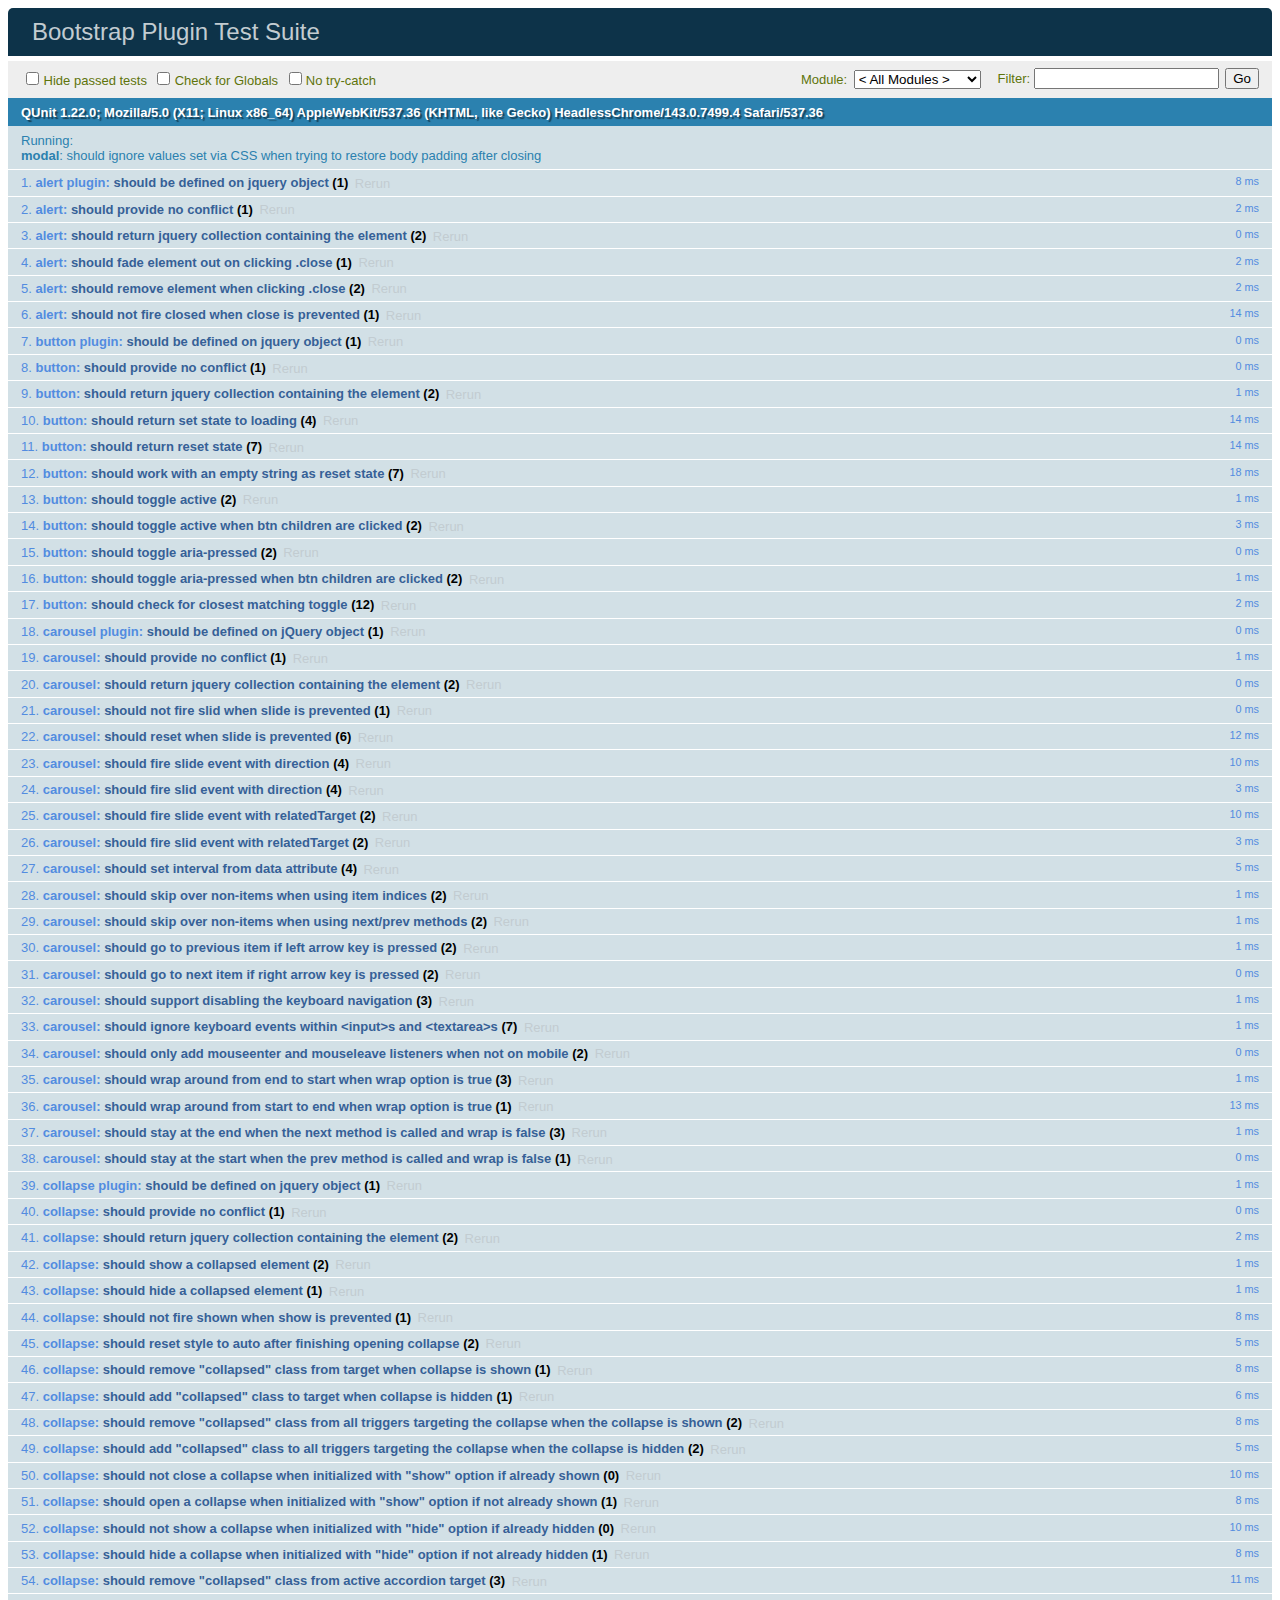
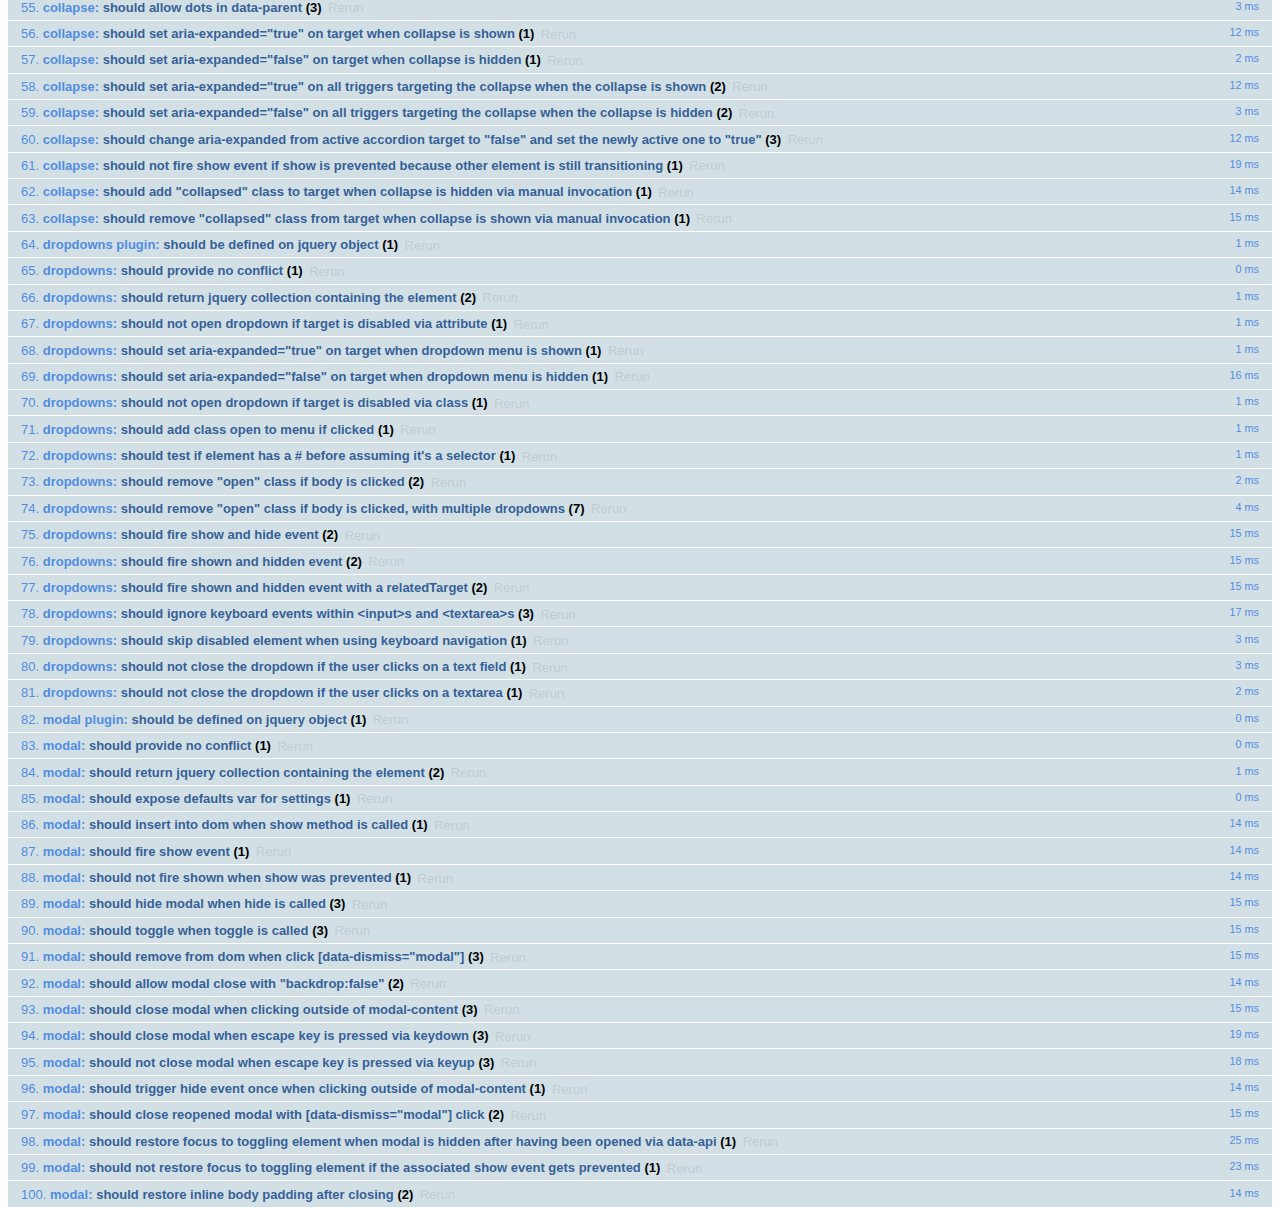
<file: BookStore/bookstore/static/styles/bootstrap/js/tests/index.html>
<!DOCTYPE html>
<html>
  <head>
    <meta charset="utf-8">
    <title>Bootstrap Plugin Test Suite</title>
    <meta name="viewport" content="width=device-width, initial-scale=1">

    <!-- jQuery -->
    <script src="vendor/jquery.min.js"></script>
    <script>
      // Disable jQuery event aliases to ensure we don't accidentally use any of them
      (function () {
        var eventAliases = [
          'blur',
          'focus',
          'focusin',
          'focusout',
          'load',
          'resize',
          'scroll',
          'unload',
          'click',
          'dblclick',
          'mousedown',
          'mouseup',
          'mousemove',
          'mouseover',
          'mouseout',
          'mouseenter',
          'mouseleave',
          'change',
          'select',
          'submit',
          'keydown',
          'keypress',
          'keyup',
          'error',
          'contextmenu',
          'hover',
          'bind',
          'unbind',
          'delegate',
          'undelegate'
        ]
        for (var i = 0; i < eventAliases.length; i++) {
          var eventAlias = eventAliases[i]
          $.fn[eventAlias] = function () {
            throw new Error('Using the ".' + eventAlias + '()" method is not allowed, so that Bootstrap can be compatible with custom jQuery builds which exclude the "event aliases" module that defines said method. See https://github.com/twbs/bootstrap/blob/master/CONTRIBUTING.md#js')
          }
        }
      })()
    </script>

    <!-- QUnit -->
    <link rel="stylesheet" href="vendor/qunit.css" media="screen">
    <script src="vendor/qunit.js"></script>
    <script>
      // See https://github.com/axemclion/grunt-saucelabs#test-result-details-with-qunit
      var log = []
      // Require assert.expect in each test
      QUnit.config.requireExpects = true
      QUnit.done(function (testResults) {
        var tests = []
        for (var i = 0, len = log.length; i < len; i++) {
          var details = log[i]
          tests.push({
            name: details.name,
            result: details.result,
            expected: details.expected,
            actual: details.actual,
            source: details.source
          })
        }
        testResults.tests = tests

        window.global_test_results = testResults
      })

      QUnit.testStart(function (testDetails) {
        $(window).scrollTop(0)
        QUnit.log(function (details) {
          if (!details.result) {
            details.name = testDetails.name
            log.push(details)
          }
        })
      })

      // Cleanup
      QUnit.testDone(function () {
        $('#qunit-fixture').empty()
        $('#modal-test, .modal-backdrop').remove()
      })

      // Display fixture on-screen on iOS to avoid false positives
      if (/iPhone|iPad|iPod/.test(navigator.userAgent)) {
        QUnit.begin(function() {
          $('#qunit-fixture').css({ top: 0, left: 0 })
        })

        QUnit.done(function () {
          $('#qunit-fixture').css({ top: '', left: '' })
        })
      }

      // Disable deprecated global QUnit method aliases in preparation for QUnit v2
      (function () {
        var methodNames = [
          'async',
          'asyncTest',
          'deepEqual',
          'equal',
          'expect',
          'module',
          'notDeepEqual',
          'notEqual',
          'notPropEqual',
          'notStrictEqual',
          'ok',
          'propEqual',
          'push',
          'start',
          'stop',
          'strictEqual',
          'test',
          'throws'
        ];
        for (var i = 0; i < methodNames.length; i++) {
          var methodName = methodNames[i];
          window[methodName] = undefined;
        }
      })();
    </script>

    <!-- Plugin sources -->
    <script>$.support.transition = false</script>
    <script src="../../js/alert.js"></script>
    <script src="../../js/button.js"></script>
    <script src="../../js/carousel.js"></script>
    <script src="../../js/collapse.js"></script>
    <script src="../../js/dropdown.js"></script>
    <script src="../../js/modal.js"></script>
    <script src="../../js/scrollspy.js"></script>
    <script src="../../js/tab.js"></script>
    <script src="../../js/tooltip.js"></script>
    <script src="../../js/popover.js"></script>
    <script src="../../js/affix.js"></script>

    <!-- Unit tests -->
    <script src="unit/alert.js"></script>
    <script src="unit/button.js"></script>
    <script src="unit/carousel.js"></script>
    <script src="unit/collapse.js"></script>
    <script src="unit/dropdown.js"></script>
    <script src="unit/modal.js"></script>
    <script src="unit/scrollspy.js"></script>
    <script src="unit/tab.js"></script>
    <script src="unit/tooltip.js"></script>
    <script src="unit/popover.js"></script>
    <script src="unit/affix.js"></script>

  </head>
  <body>
    <div id="qunit-container">
      <div id="qunit"></div>
      <div id="qunit-fixture"></div>
    </div>
  </body>
</html>
</file>
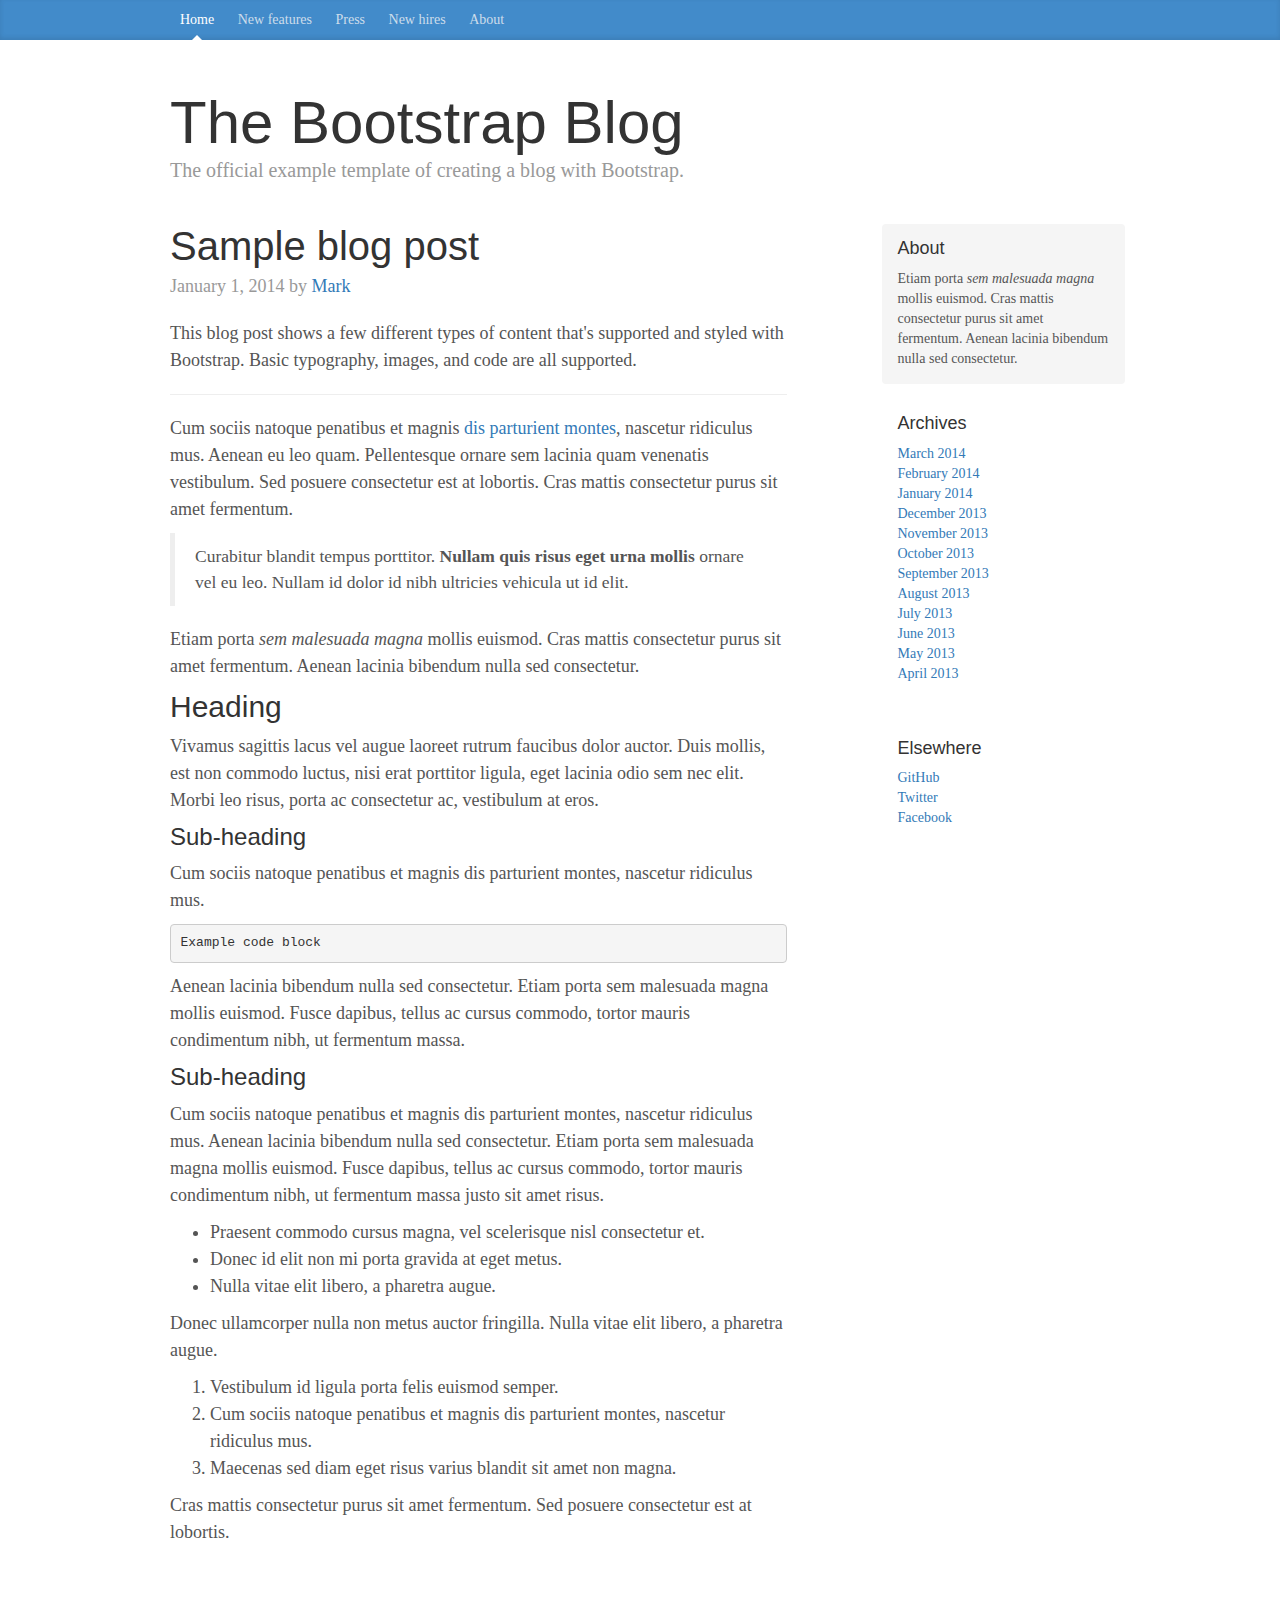
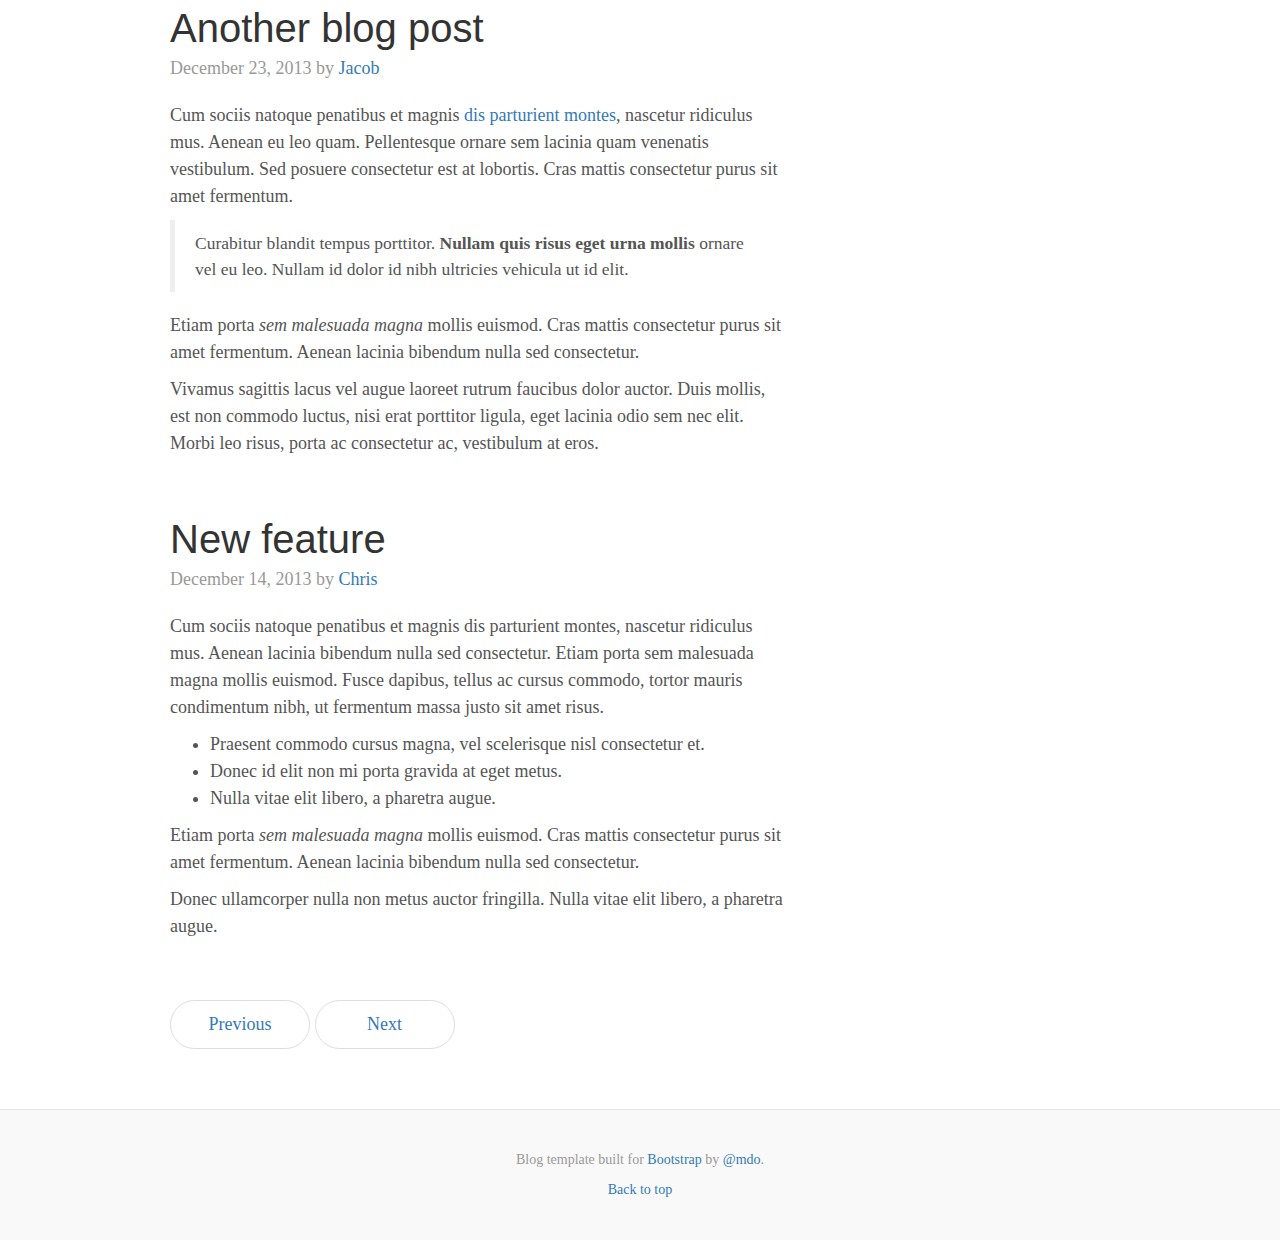
<file: BookStore/bookstore/static/styles/bootstrap/docs/examples/blog/index.html>
<!DOCTYPE html>
<html lang="en">
  <head>
    <meta charset="utf-8">
    <meta http-equiv="X-UA-Compatible" content="IE=edge">
    <meta name="viewport" content="width=device-width, initial-scale=1">
    <!-- The above 3 meta tags *must* come first in the head; any other head content must come *after* these tags -->
    <meta name="description" content="">
    <meta name="author" content="">
    <link rel="icon" href="../../favicon.ico">

    <title>Blog Template for Bootstrap</title>

    <!-- Bootstrap core CSS -->
    <link href="../../dist/css/bootstrap.min.css" rel="stylesheet">

    <!-- IE10 viewport hack for Surface/desktop Windows 8 bug -->
    <link href="../../assets/css/ie10-viewport-bug-workaround.css" rel="stylesheet">

    <!-- Custom styles for this template -->
    <link href="blog.css" rel="stylesheet">

    <!-- Just for debugging purposes. Don't actually copy these 2 lines! -->
    <!--[if lt IE 9]><script src="../../assets/js/ie8-responsive-file-warning.js"></script><![endif]-->
    <script src="../../assets/js/ie-emulation-modes-warning.js"></script>

    <!-- HTML5 shim and Respond.js for IE8 support of HTML5 elements and media queries -->
    <!--[if lt IE 9]>
      <script src="https://oss.maxcdn.com/html5shiv/3.7.3/html5shiv.min.js"></script>
      <script src="https://oss.maxcdn.com/respond/1.4.2/respond.min.js"></script>
    <![endif]-->
  </head>

  <body>

    <div class="blog-masthead">
      <div class="container">
        <nav class="blog-nav">
          <a class="blog-nav-item active" href="#">Home</a>
          <a class="blog-nav-item" href="#">New features</a>
          <a class="blog-nav-item" href="#">Press</a>
          <a class="blog-nav-item" href="#">New hires</a>
          <a class="blog-nav-item" href="#">About</a>
        </nav>
      </div>
    </div>

    <div class="container">

      <div class="blog-header">
        <h1 class="blog-title">The Bootstrap Blog</h1>
        <p class="lead blog-description">The official example template of creating a blog with Bootstrap.</p>
      </div>

      <div class="row">

        <div class="col-sm-8 blog-main">

          <div class="blog-post">
            <h2 class="blog-post-title">Sample blog post</h2>
            <p class="blog-post-meta">January 1, 2014 by <a href="#">Mark</a></p>

            <p>This blog post shows a few different types of content that's supported and styled with Bootstrap. Basic typography, images, and code are all supported.</p>
            <hr>
            <p>Cum sociis natoque penatibus et magnis <a href="#">dis parturient montes</a>, nascetur ridiculus mus. Aenean eu leo quam. Pellentesque ornare sem lacinia quam venenatis vestibulum. Sed posuere consectetur est at lobortis. Cras mattis consectetur purus sit amet fermentum.</p>
            <blockquote>
              <p>Curabitur blandit tempus porttitor. <strong>Nullam quis risus eget urna mollis</strong> ornare vel eu leo. Nullam id dolor id nibh ultricies vehicula ut id elit.</p>
            </blockquote>
            <p>Etiam porta <em>sem malesuada magna</em> mollis euismod. Cras mattis consectetur purus sit amet fermentum. Aenean lacinia bibendum nulla sed consectetur.</p>
            <h2>Heading</h2>
            <p>Vivamus sagittis lacus vel augue laoreet rutrum faucibus dolor auctor. Duis mollis, est non commodo luctus, nisi erat porttitor ligula, eget lacinia odio sem nec elit. Morbi leo risus, porta ac consectetur ac, vestibulum at eros.</p>
            <h3>Sub-heading</h3>
            <p>Cum sociis natoque penatibus et magnis dis parturient montes, nascetur ridiculus mus.</p>
            <pre><code>Example code block</code></pre>
            <p>Aenean lacinia bibendum nulla sed consectetur. Etiam porta sem malesuada magna mollis euismod. Fusce dapibus, tellus ac cursus commodo, tortor mauris condimentum nibh, ut fermentum massa.</p>
            <h3>Sub-heading</h3>
            <p>Cum sociis natoque penatibus et magnis dis parturient montes, nascetur ridiculus mus. Aenean lacinia bibendum nulla sed consectetur. Etiam porta sem malesuada magna mollis euismod. Fusce dapibus, tellus ac cursus commodo, tortor mauris condimentum nibh, ut fermentum massa justo sit amet risus.</p>
            <ul>
              <li>Praesent commodo cursus magna, vel scelerisque nisl consectetur et.</li>
              <li>Donec id elit non mi porta gravida at eget metus.</li>
              <li>Nulla vitae elit libero, a pharetra augue.</li>
            </ul>
            <p>Donec ullamcorper nulla non metus auctor fringilla. Nulla vitae elit libero, a pharetra augue.</p>
            <ol>
              <li>Vestibulum id ligula porta felis euismod semper.</li>
              <li>Cum sociis natoque penatibus et magnis dis parturient montes, nascetur ridiculus mus.</li>
              <li>Maecenas sed diam eget risus varius blandit sit amet non magna.</li>
            </ol>
            <p>Cras mattis consectetur purus sit amet fermentum. Sed posuere consectetur est at lobortis.</p>
          </div><!-- /.blog-post -->

          <div class="blog-post">
            <h2 class="blog-post-title">Another blog post</h2>
            <p class="blog-post-meta">December 23, 2013 by <a href="#">Jacob</a></p>

            <p>Cum sociis natoque penatibus et magnis <a href="#">dis parturient montes</a>, nascetur ridiculus mus. Aenean eu leo quam. Pellentesque ornare sem lacinia quam venenatis vestibulum. Sed posuere consectetur est at lobortis. Cras mattis consectetur purus sit amet fermentum.</p>
            <blockquote>
              <p>Curabitur blandit tempus porttitor. <strong>Nullam quis risus eget urna mollis</strong> ornare vel eu leo. Nullam id dolor id nibh ultricies vehicula ut id elit.</p>
            </blockquote>
            <p>Etiam porta <em>sem malesuada magna</em> mollis euismod. Cras mattis consectetur purus sit amet fermentum. Aenean lacinia bibendum nulla sed consectetur.</p>
            <p>Vivamus sagittis lacus vel augue laoreet rutrum faucibus dolor auctor. Duis mollis, est non commodo luctus, nisi erat porttitor ligula, eget lacinia odio sem nec elit. Morbi leo risus, porta ac consectetur ac, vestibulum at eros.</p>
          </div><!-- /.blog-post -->

          <div class="blog-post">
            <h2 class="blog-post-title">New feature</h2>
            <p class="blog-post-meta">December 14, 2013 by <a href="#">Chris</a></p>

            <p>Cum sociis natoque penatibus et magnis dis parturient montes, nascetur ridiculus mus. Aenean lacinia bibendum nulla sed consectetur. Etiam porta sem malesuada magna mollis euismod. Fusce dapibus, tellus ac cursus commodo, tortor mauris condimentum nibh, ut fermentum massa justo sit amet risus.</p>
            <ul>
              <li>Praesent commodo cursus magna, vel scelerisque nisl consectetur et.</li>
              <li>Donec id elit non mi porta gravida at eget metus.</li>
              <li>Nulla vitae elit libero, a pharetra augue.</li>
            </ul>
            <p>Etiam porta <em>sem malesuada magna</em> mollis euismod. Cras mattis consectetur purus sit amet fermentum. Aenean lacinia bibendum nulla sed consectetur.</p>
            <p>Donec ullamcorper nulla non metus auctor fringilla. Nulla vitae elit libero, a pharetra augue.</p>
          </div><!-- /.blog-post -->

          <nav>
            <ul class="pager">
              <li><a href="#">Previous</a></li>
              <li><a href="#">Next</a></li>
            </ul>
          </nav>

        </div><!-- /.blog-main -->

        <div class="col-sm-3 col-sm-offset-1 blog-sidebar">
          <div class="sidebar-module sidebar-module-inset">
            <h4>About</h4>
            <p>Etiam porta <em>sem malesuada magna</em> mollis euismod. Cras mattis consectetur purus sit amet fermentum. Aenean lacinia bibendum nulla sed consectetur.</p>
          </div>
          <div class="sidebar-module">
            <h4>Archives</h4>
            <ol class="list-unstyled">
              <li><a href="#">March 2014</a></li>
              <li><a href="#">February 2014</a></li>
              <li><a href="#">January 2014</a></li>
              <li><a href="#">December 2013</a></li>
              <li><a href="#">November 2013</a></li>
              <li><a href="#">October 2013</a></li>
              <li><a href="#">September 2013</a></li>
              <li><a href="#">August 2013</a></li>
              <li><a href="#">July 2013</a></li>
              <li><a href="#">June 2013</a></li>
              <li><a href="#">May 2013</a></li>
              <li><a href="#">April 2013</a></li>
            </ol>
          </div>
          <div class="sidebar-module">
            <h4>Elsewhere</h4>
            <ol class="list-unstyled">
              <li><a href="#">GitHub</a></li>
              <li><a href="#">Twitter</a></li>
              <li><a href="#">Facebook</a></li>
            </ol>
          </div>
        </div><!-- /.blog-sidebar -->

      </div><!-- /.row -->

    </div><!-- /.container -->

    <footer class="blog-footer">
      <p>Blog template built for <a href="http://getbootstrap.com">Bootstrap</a> by <a href="https://twitter.com/mdo">@mdo</a>.</p>
      <p>
        <a href="#">Back to top</a>
      </p>
    </footer>


    <!-- Bootstrap core JavaScript
    ================================================== -->
    <!-- Placed at the end of the document so the pages load faster -->
    <script src="https://ajax.googleapis.com/ajax/libs/jquery/1.12.4/jquery.min.js"></script>
    <script>window.jQuery || document.write('<script src="../../assets/js/vendor/jquery.min.js"><\/script>')</script>
    <script src="../../dist/js/bootstrap.min.js"></script>
    <!-- IE10 viewport hack for Surface/desktop Windows 8 bug -->
    <script src="../../assets/js/ie10-viewport-bug-workaround.js"></script>
  </body>
</html>
</file>
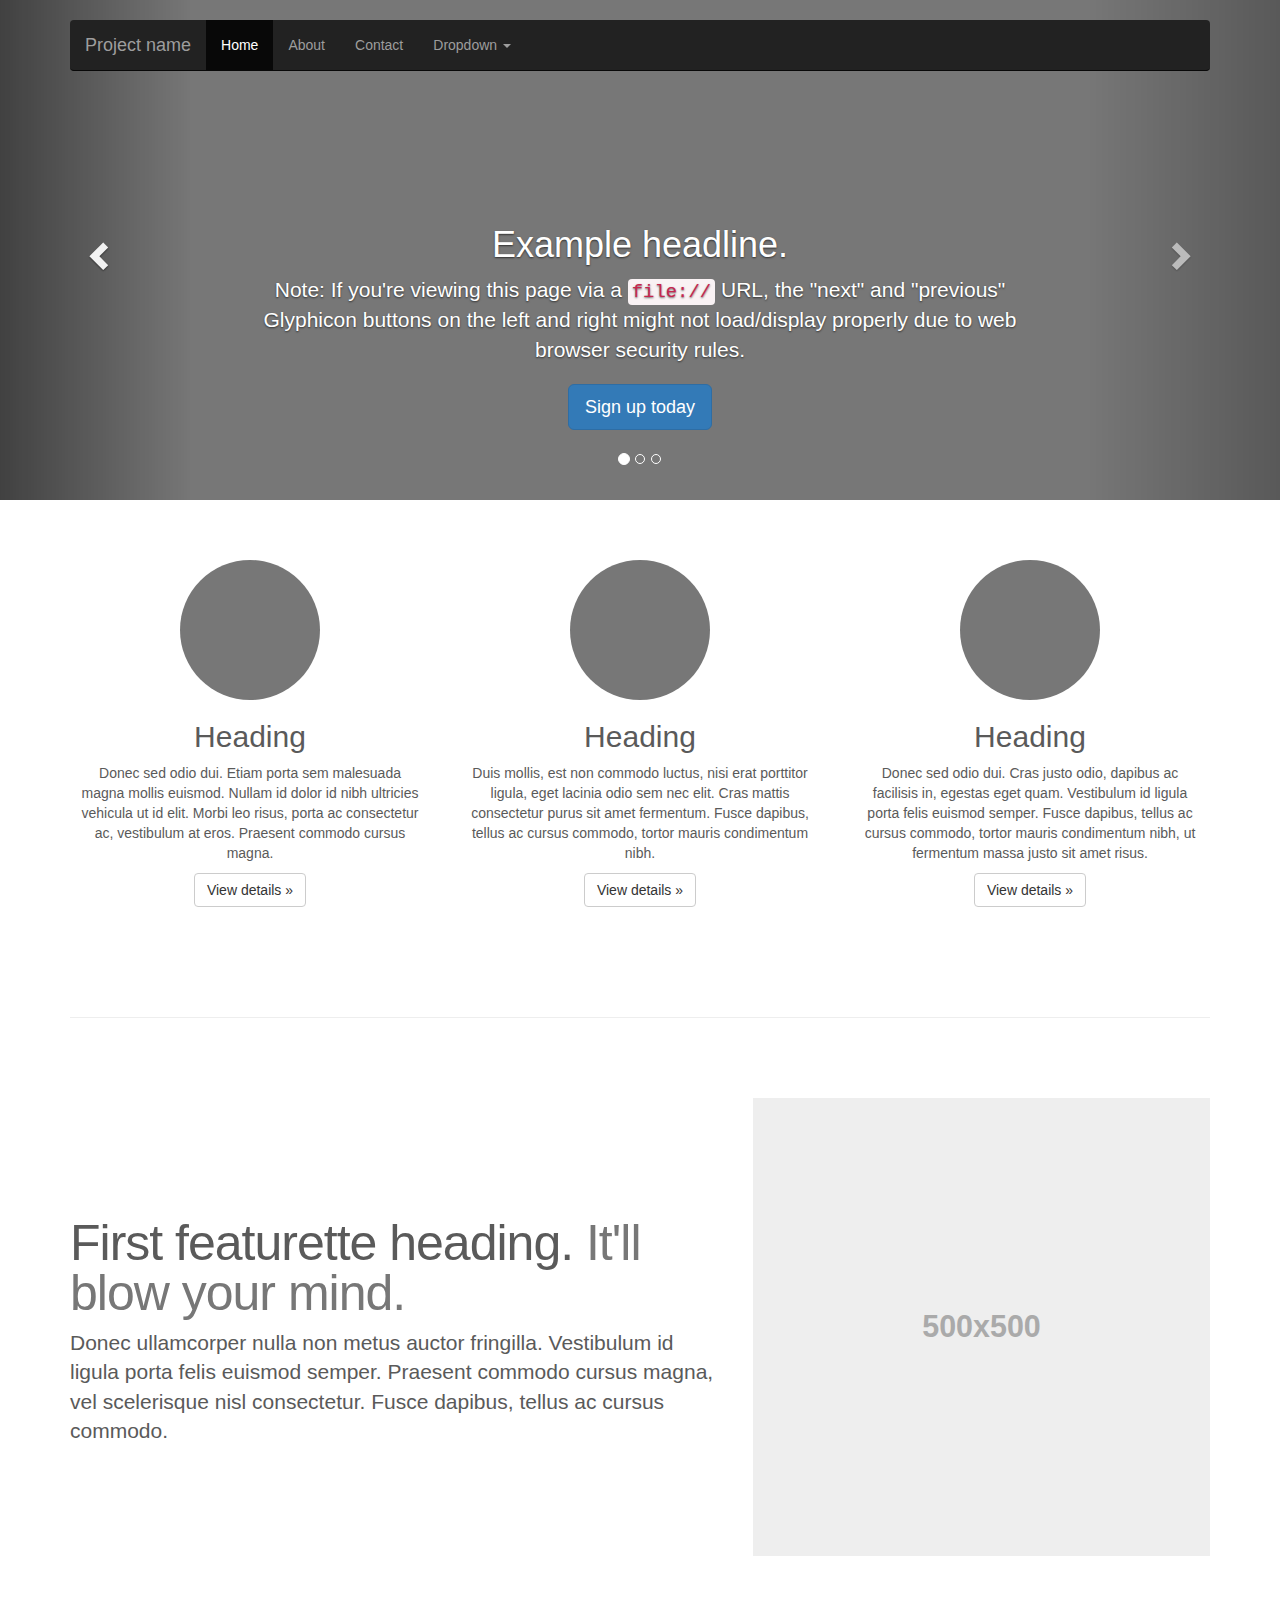
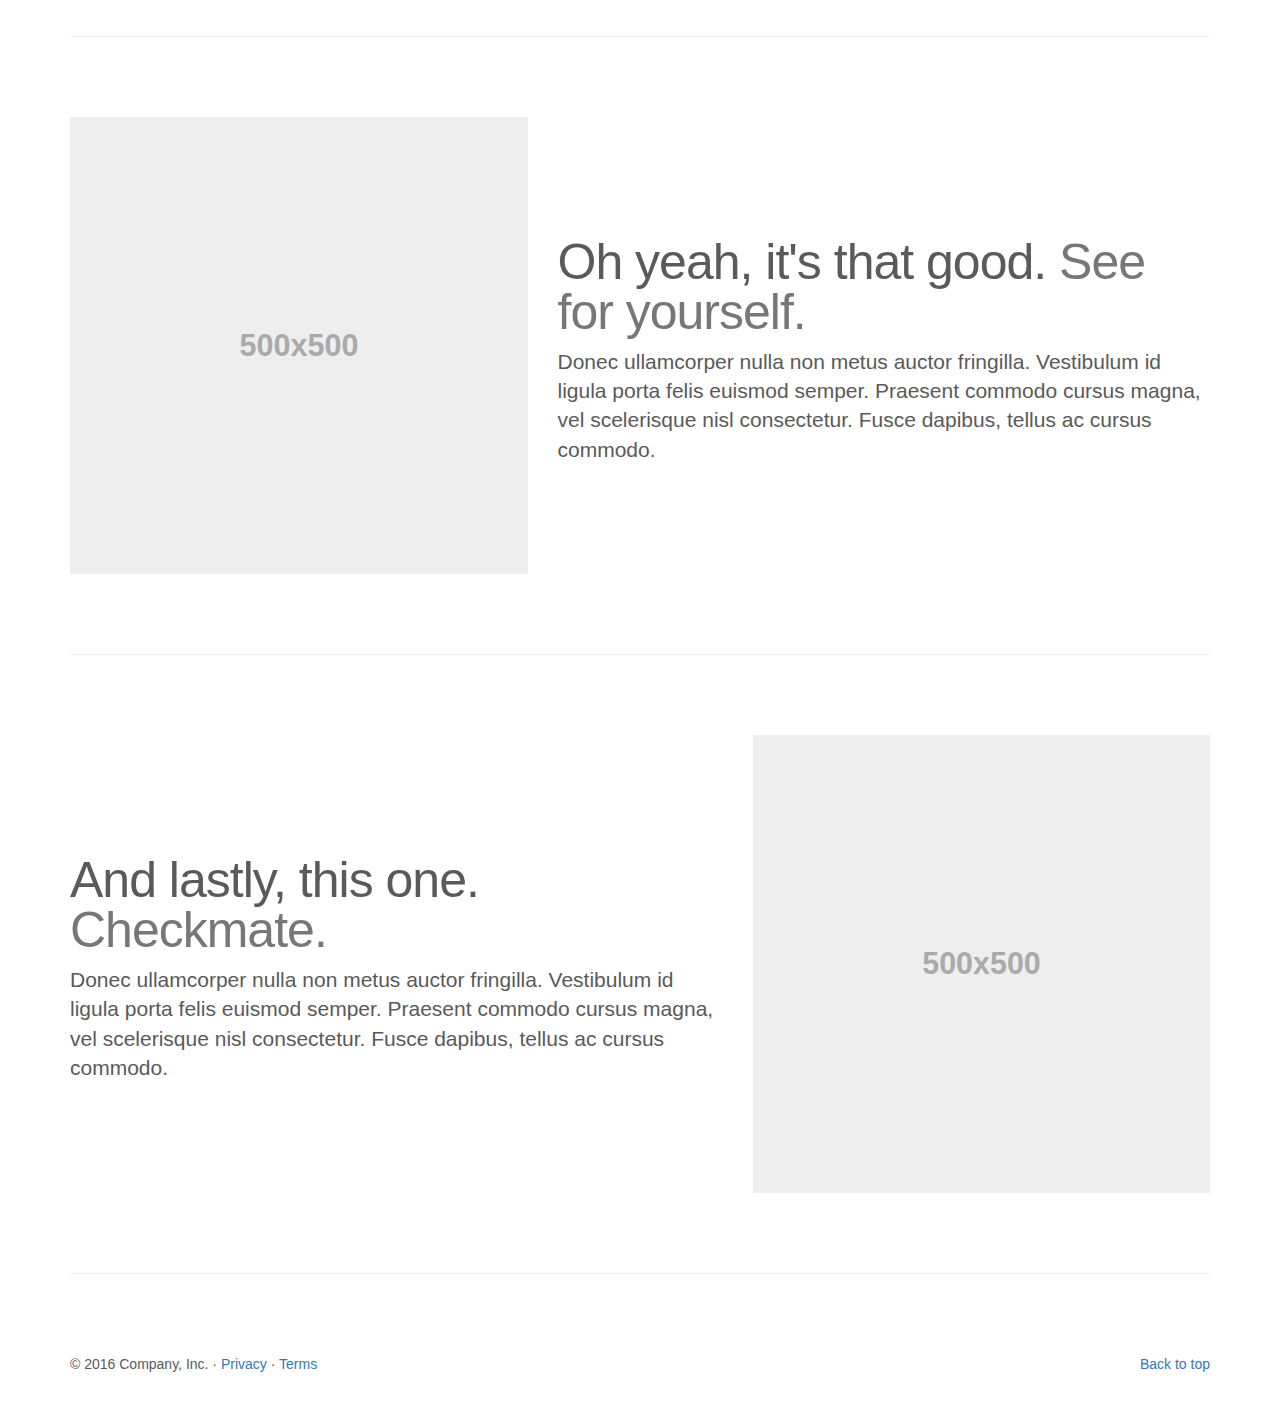
<file: BookStore/bookstore/static/styles/bootstrap/docs/examples/carousel/index.html>
<!DOCTYPE html>
<html lang="en">
  <head>
    <meta charset="utf-8">
    <meta http-equiv="X-UA-Compatible" content="IE=edge">
    <meta name="viewport" content="width=device-width, initial-scale=1">
    <!-- The above 3 meta tags *must* come first in the head; any other head content must come *after* these tags -->
    <meta name="description" content="">
    <meta name="author" content="">
    <link rel="icon" href="../../favicon.ico">

    <title>Carousel Template for Bootstrap</title>

    <!-- Bootstrap core CSS -->
    <link href="../../dist/css/bootstrap.min.css" rel="stylesheet">

    <!-- IE10 viewport hack for Surface/desktop Windows 8 bug -->
    <link href="../../assets/css/ie10-viewport-bug-workaround.css" rel="stylesheet">

    <!-- Just for debugging purposes. Don't actually copy these 2 lines! -->
    <!--[if lt IE 9]><script src="../../assets/js/ie8-responsive-file-warning.js"></script><![endif]-->
    <script src="../../assets/js/ie-emulation-modes-warning.js"></script>

    <!-- HTML5 shim and Respond.js for IE8 support of HTML5 elements and media queries -->
    <!--[if lt IE 9]>
      <script src="https://oss.maxcdn.com/html5shiv/3.7.3/html5shiv.min.js"></script>
      <script src="https://oss.maxcdn.com/respond/1.4.2/respond.min.js"></script>
    <![endif]-->

    <!-- Custom styles for this template -->
    <link href="carousel.css" rel="stylesheet">
  </head>
<!-- NAVBAR
================================================== -->
  <body>
    <div class="navbar-wrapper">
      <div class="container">

        <nav class="navbar navbar-inverse navbar-static-top">
          <div class="container">
            <div class="navbar-header">
              <button type="button" class="navbar-toggle collapsed" data-toggle="collapse" data-target="#navbar" aria-expanded="false" aria-controls="navbar">
                <span class="sr-only">Toggle navigation</span>
                <span class="icon-bar"></span>
                <span class="icon-bar"></span>
                <span class="icon-bar"></span>
              </button>
              <a class="navbar-brand" href="#">Project name</a>
            </div>
            <div id="navbar" class="navbar-collapse collapse">
              <ul class="nav navbar-nav">
                <li class="active"><a href="#">Home</a></li>
                <li><a href="#about">About</a></li>
                <li><a href="#contact">Contact</a></li>
                <li class="dropdown">
                  <a href="#" class="dropdown-toggle" data-toggle="dropdown" role="button" aria-haspopup="true" aria-expanded="false">Dropdown <span class="caret"></span></a>
                  <ul class="dropdown-menu">
                    <li><a href="#">Action</a></li>
                    <li><a href="#">Another action</a></li>
                    <li><a href="#">Something else here</a></li>
                    <li role="separator" class="divider"></li>
                    <li class="dropdown-header">Nav header</li>
                    <li><a href="#">Separated link</a></li>
                    <li><a href="#">One more separated link</a></li>
                  </ul>
                </li>
              </ul>
            </div>
          </div>
        </nav>

      </div>
    </div>


    <!-- Carousel
    ================================================== -->
    <div id="myCarousel" class="carousel slide" data-ride="carousel">
      <!-- Indicators -->
      <ol class="carousel-indicators">
        <li data-target="#myCarousel" data-slide-to="0" class="active"></li>
        <li data-target="#myCarousel" data-slide-to="1"></li>
        <li data-target="#myCarousel" data-slide-to="2"></li>
      </ol>
      <div class="carousel-inner" role="listbox">
        <div class="item active">
          <img class="first-slide" src="[data-uri]" alt="First slide">
          <div class="container">
            <div class="carousel-caption">
              <h1>Example headline.</h1>
              <p>Note: If you're viewing this page via a <code>file://</code> URL, the "next" and "previous" Glyphicon buttons on the left and right might not load/display properly due to web browser security rules.</p>
              <p><a class="btn btn-lg btn-primary" href="#" role="button">Sign up today</a></p>
            </div>
          </div>
        </div>
        <div class="item">
          <img class="second-slide" src="[data-uri]" alt="Second slide">
          <div class="container">
            <div class="carousel-caption">
              <h1>Another example headline.</h1>
              <p>Cras justo odio, dapibus ac facilisis in, egestas eget quam. Donec id elit non mi porta gravida at eget metus. Nullam id dolor id nibh ultricies vehicula ut id elit.</p>
              <p><a class="btn btn-lg btn-primary" href="#" role="button">Learn more</a></p>
            </div>
          </div>
        </div>
        <div class="item">
          <img class="third-slide" src="[data-uri]" alt="Third slide">
          <div class="container">
            <div class="carousel-caption">
              <h1>One more for good measure.</h1>
              <p>Cras justo odio, dapibus ac facilisis in, egestas eget quam. Donec id elit non mi porta gravida at eget metus. Nullam id dolor id nibh ultricies vehicula ut id elit.</p>
              <p><a class="btn btn-lg btn-primary" href="#" role="button">Browse gallery</a></p>
            </div>
          </div>
        </div>
      </div>
      <a class="left carousel-control" href="#myCarousel" role="button" data-slide="prev">
        <span class="glyphicon glyphicon-chevron-left" aria-hidden="true"></span>
        <span class="sr-only">Previous</span>
      </a>
      <a class="right carousel-control" href="#myCarousel" role="button" data-slide="next">
        <span class="glyphicon glyphicon-chevron-right" aria-hidden="true"></span>
        <span class="sr-only">Next</span>
      </a>
    </div><!-- /.carousel -->


    <!-- Marketing messaging and featurettes
    ================================================== -->
    <!-- Wrap the rest of the page in another container to center all the content. -->

    <div class="container marketing">

      <!-- Three columns of text below the carousel -->
      <div class="row">
        <div class="col-lg-4">
          <img class="img-circle" src="[data-uri]" alt="Generic placeholder image" width="140" height="140">
          <h2>Heading</h2>
          <p>Donec sed odio dui. Etiam porta sem malesuada magna mollis euismod. Nullam id dolor id nibh ultricies vehicula ut id elit. Morbi leo risus, porta ac consectetur ac, vestibulum at eros. Praesent commodo cursus magna.</p>
          <p><a class="btn btn-default" href="#" role="button">View details &raquo;</a></p>
        </div><!-- /.col-lg-4 -->
        <div class="col-lg-4">
          <img class="img-circle" src="[data-uri]" alt="Generic placeholder image" width="140" height="140">
          <h2>Heading</h2>
          <p>Duis mollis, est non commodo luctus, nisi erat porttitor ligula, eget lacinia odio sem nec elit. Cras mattis consectetur purus sit amet fermentum. Fusce dapibus, tellus ac cursus commodo, tortor mauris condimentum nibh.</p>
          <p><a class="btn btn-default" href="#" role="button">View details &raquo;</a></p>
        </div><!-- /.col-lg-4 -->
        <div class="col-lg-4">
          <img class="img-circle" src="[data-uri]" alt="Generic placeholder image" width="140" height="140">
          <h2>Heading</h2>
          <p>Donec sed odio dui. Cras justo odio, dapibus ac facilisis in, egestas eget quam. Vestibulum id ligula porta felis euismod semper. Fusce dapibus, tellus ac cursus commodo, tortor mauris condimentum nibh, ut fermentum massa justo sit amet risus.</p>
          <p><a class="btn btn-default" href="#" role="button">View details &raquo;</a></p>
        </div><!-- /.col-lg-4 -->
      </div><!-- /.row -->


      <!-- START THE FEATURETTES -->

      <hr class="featurette-divider">

      <div class="row featurette">
        <div class="col-md-7">
          <h2 class="featurette-heading">First featurette heading. <span class="text-muted">It'll blow your mind.</span></h2>
          <p class="lead">Donec ullamcorper nulla non metus auctor fringilla. Vestibulum id ligula porta felis euismod semper. Praesent commodo cursus magna, vel scelerisque nisl consectetur. Fusce dapibus, tellus ac cursus commodo.</p>
        </div>
        <div class="col-md-5">
          <img class="featurette-image img-responsive center-block" data-src="holder.js/500x500/auto" alt="Generic placeholder image">
        </div>
      </div>

      <hr class="featurette-divider">

      <div class="row featurette">
        <div class="col-md-7 col-md-push-5">
          <h2 class="featurette-heading">Oh yeah, it's that good. <span class="text-muted">See for yourself.</span></h2>
          <p class="lead">Donec ullamcorper nulla non metus auctor fringilla. Vestibulum id ligula porta felis euismod semper. Praesent commodo cursus magna, vel scelerisque nisl consectetur. Fusce dapibus, tellus ac cursus commodo.</p>
        </div>
        <div class="col-md-5 col-md-pull-7">
          <img class="featurette-image img-responsive center-block" data-src="holder.js/500x500/auto" alt="Generic placeholder image">
        </div>
      </div>

      <hr class="featurette-divider">

      <div class="row featurette">
        <div class="col-md-7">
          <h2 class="featurette-heading">And lastly, this one. <span class="text-muted">Checkmate.</span></h2>
          <p class="lead">Donec ullamcorper nulla non metus auctor fringilla. Vestibulum id ligula porta felis euismod semper. Praesent commodo cursus magna, vel scelerisque nisl consectetur. Fusce dapibus, tellus ac cursus commodo.</p>
        </div>
        <div class="col-md-5">
          <img class="featurette-image img-responsive center-block" data-src="holder.js/500x500/auto" alt="Generic placeholder image">
        </div>
      </div>

      <hr class="featurette-divider">

      <!-- /END THE FEATURETTES -->


      <!-- FOOTER -->
      <footer>
        <p class="pull-right"><a href="#">Back to top</a></p>
        <p>&copy; 2016 Company, Inc. &middot; <a href="#">Privacy</a> &middot; <a href="#">Terms</a></p>
      </footer>

    </div><!-- /.container -->


    <!-- Bootstrap core JavaScript
    ================================================== -->
    <!-- Placed at the end of the document so the pages load faster -->
    <script src="https://ajax.googleapis.com/ajax/libs/jquery/1.12.4/jquery.min.js"></script>
    <script>window.jQuery || document.write('<script src="../../assets/js/vendor/jquery.min.js"><\/script>')</script>
    <script src="../../dist/js/bootstrap.min.js"></script>
    <!-- Just to make our placeholder images work. Don't actually copy the next line! -->
    <script src="../../assets/js/vendor/holder.min.js"></script>
    <!-- IE10 viewport hack for Surface/desktop Windows 8 bug -->
    <script src="../../assets/js/ie10-viewport-bug-workaround.js"></script>
  </body>
</html>
</file>
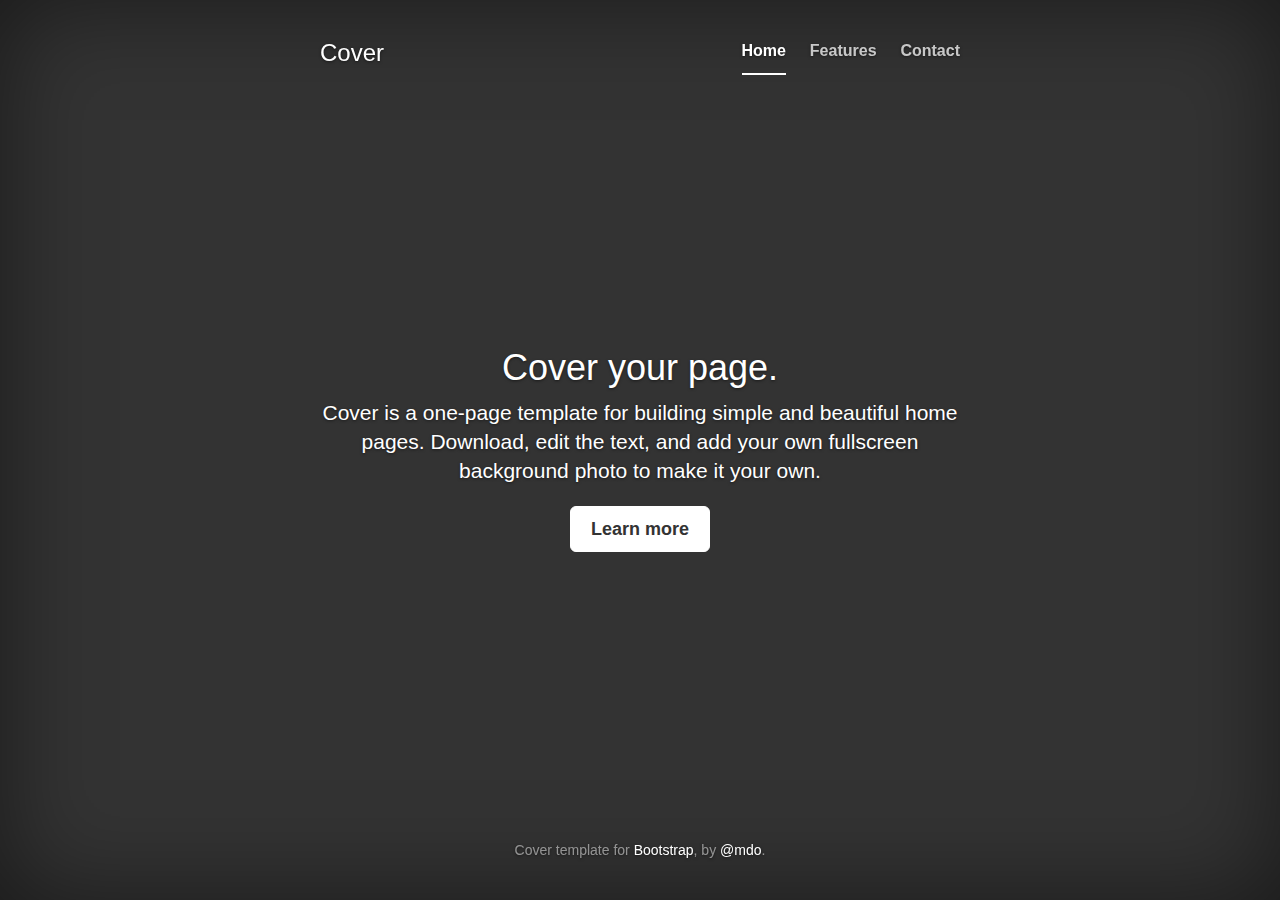
<file: BookStore/bookstore/static/styles/bootstrap/docs/examples/cover/index.html>
<!DOCTYPE html>
<html lang="en">
  <head>
    <meta charset="utf-8">
    <meta http-equiv="X-UA-Compatible" content="IE=edge">
    <meta name="viewport" content="width=device-width, initial-scale=1">
    <!-- The above 3 meta tags *must* come first in the head; any other head content must come *after* these tags -->
    <meta name="description" content="">
    <meta name="author" content="">
    <link rel="icon" href="../../favicon.ico">

    <title>Cover Template for Bootstrap</title>

    <!-- Bootstrap core CSS -->
    <link href="../../dist/css/bootstrap.min.css" rel="stylesheet">

    <!-- IE10 viewport hack for Surface/desktop Windows 8 bug -->
    <link href="../../assets/css/ie10-viewport-bug-workaround.css" rel="stylesheet">

    <!-- Custom styles for this template -->
    <link href="cover.css" rel="stylesheet">

    <!-- Just for debugging purposes. Don't actually copy these 2 lines! -->
    <!--[if lt IE 9]><script src="../../assets/js/ie8-responsive-file-warning.js"></script><![endif]-->
    <script src="../../assets/js/ie-emulation-modes-warning.js"></script>

    <!-- HTML5 shim and Respond.js for IE8 support of HTML5 elements and media queries -->
    <!--[if lt IE 9]>
      <script src="https://oss.maxcdn.com/html5shiv/3.7.3/html5shiv.min.js"></script>
      <script src="https://oss.maxcdn.com/respond/1.4.2/respond.min.js"></script>
    <![endif]-->
  </head>

  <body>

    <div class="site-wrapper">

      <div class="site-wrapper-inner">

        <div class="cover-container">

          <div class="masthead clearfix">
            <div class="inner">
              <h3 class="masthead-brand">Cover</h3>
              <nav>
                <ul class="nav masthead-nav">
                  <li class="active"><a href="#">Home</a></li>
                  <li><a href="#">Features</a></li>
                  <li><a href="#">Contact</a></li>
                </ul>
              </nav>
            </div>
          </div>

          <div class="inner cover">
            <h1 class="cover-heading">Cover your page.</h1>
            <p class="lead">Cover is a one-page template for building simple and beautiful home pages. Download, edit the text, and add your own fullscreen background photo to make it your own.</p>
            <p class="lead">
              <a href="#" class="btn btn-lg btn-default">Learn more</a>
            </p>
          </div>

          <div class="mastfoot">
            <div class="inner">
              <p>Cover template for <a href="http://getbootstrap.com">Bootstrap</a>, by <a href="https://twitter.com/mdo">@mdo</a>.</p>
            </div>
          </div>

        </div>

      </div>

    </div>

    <!-- Bootstrap core JavaScript
    ================================================== -->
    <!-- Placed at the end of the document so the pages load faster -->
    <script src="https://ajax.googleapis.com/ajax/libs/jquery/1.12.4/jquery.min.js"></script>
    <script>window.jQuery || document.write('<script src="../../assets/js/vendor/jquery.min.js"><\/script>')</script>
    <script src="../../dist/js/bootstrap.min.js"></script>
    <!-- IE10 viewport hack for Surface/desktop Windows 8 bug -->
    <script src="../../assets/js/ie10-viewport-bug-workaround.js"></script>
  </body>
</html>
</file>
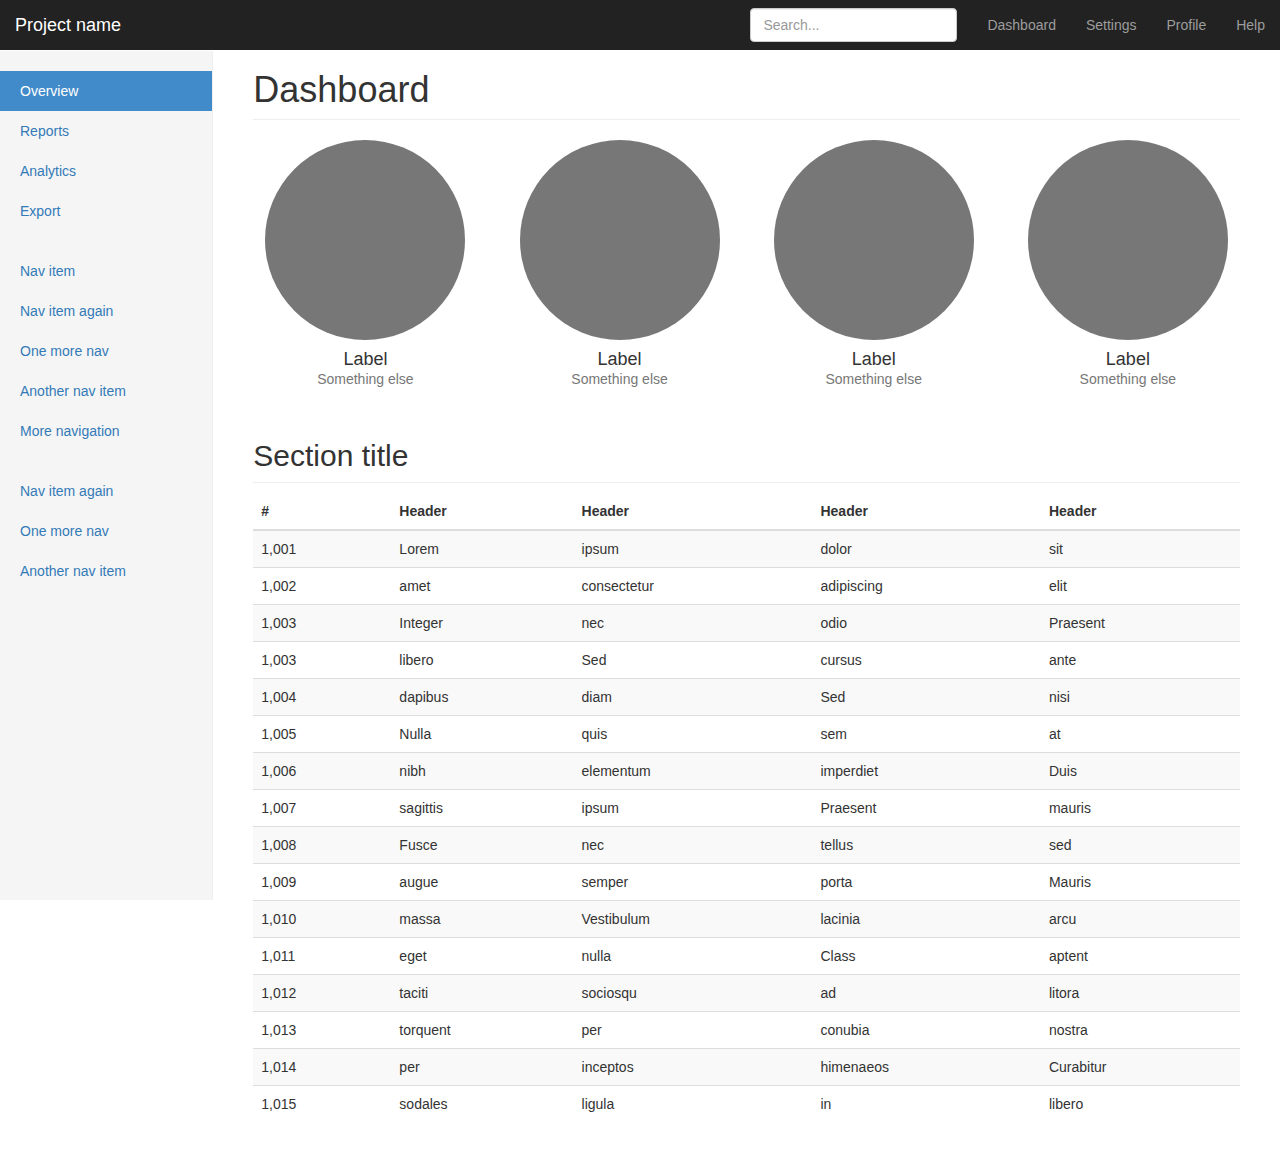
<file: BookStore/bookstore/static/styles/bootstrap/docs/examples/dashboard/index.html>
<!DOCTYPE html>
<html lang="en">
  <head>
    <meta charset="utf-8">
    <meta http-equiv="X-UA-Compatible" content="IE=edge">
    <meta name="viewport" content="width=device-width, initial-scale=1">
    <!-- The above 3 meta tags *must* come first in the head; any other head content must come *after* these tags -->
    <meta name="description" content="">
    <meta name="author" content="">
    <link rel="icon" href="../../favicon.ico">

    <title>Dashboard Template for Bootstrap</title>

    <!-- Bootstrap core CSS -->
    <link href="../../dist/css/bootstrap.min.css" rel="stylesheet">

    <!-- IE10 viewport hack for Surface/desktop Windows 8 bug -->
    <link href="../../assets/css/ie10-viewport-bug-workaround.css" rel="stylesheet">

    <!-- Custom styles for this template -->
    <link href="dashboard.css" rel="stylesheet">

    <!-- Just for debugging purposes. Don't actually copy these 2 lines! -->
    <!--[if lt IE 9]><script src="../../assets/js/ie8-responsive-file-warning.js"></script><![endif]-->
    <script src="../../assets/js/ie-emulation-modes-warning.js"></script>

    <!-- HTML5 shim and Respond.js for IE8 support of HTML5 elements and media queries -->
    <!--[if lt IE 9]>
      <script src="https://oss.maxcdn.com/html5shiv/3.7.3/html5shiv.min.js"></script>
      <script src="https://oss.maxcdn.com/respond/1.4.2/respond.min.js"></script>
    <![endif]-->
  </head>

  <body>

    <nav class="navbar navbar-inverse navbar-fixed-top">
      <div class="container-fluid">
        <div class="navbar-header">
          <button type="button" class="navbar-toggle collapsed" data-toggle="collapse" data-target="#navbar" aria-expanded="false" aria-controls="navbar">
            <span class="sr-only">Toggle navigation</span>
            <span class="icon-bar"></span>
            <span class="icon-bar"></span>
            <span class="icon-bar"></span>
          </button>
          <a class="navbar-brand" href="#">Project name</a>
        </div>
        <div id="navbar" class="navbar-collapse collapse">
          <ul class="nav navbar-nav navbar-right">
            <li><a href="#">Dashboard</a></li>
            <li><a href="#">Settings</a></li>
            <li><a href="#">Profile</a></li>
            <li><a href="#">Help</a></li>
          </ul>
          <form class="navbar-form navbar-right">
            <input type="text" class="form-control" placeholder="Search...">
          </form>
        </div>
      </div>
    </nav>

    <div class="container-fluid">
      <div class="row">
        <div class="col-sm-3 col-md-2 sidebar">
          <ul class="nav nav-sidebar">
            <li class="active"><a href="#">Overview <span class="sr-only">(current)</span></a></li>
            <li><a href="#">Reports</a></li>
            <li><a href="#">Analytics</a></li>
            <li><a href="#">Export</a></li>
          </ul>
          <ul class="nav nav-sidebar">
            <li><a href="">Nav item</a></li>
            <li><a href="">Nav item again</a></li>
            <li><a href="">One more nav</a></li>
            <li><a href="">Another nav item</a></li>
            <li><a href="">More navigation</a></li>
          </ul>
          <ul class="nav nav-sidebar">
            <li><a href="">Nav item again</a></li>
            <li><a href="">One more nav</a></li>
            <li><a href="">Another nav item</a></li>
          </ul>
        </div>
        <div class="col-sm-9 col-sm-offset-3 col-md-10 col-md-offset-2 main">
          <h1 class="page-header">Dashboard</h1>

          <div class="row placeholders">
            <div class="col-xs-6 col-sm-3 placeholder">
              <img src="[data-uri]" width="200" height="200" class="img-responsive" alt="Generic placeholder thumbnail">
              <h4>Label</h4>
              <span class="text-muted">Something else</span>
            </div>
            <div class="col-xs-6 col-sm-3 placeholder">
              <img src="[data-uri]" width="200" height="200" class="img-responsive" alt="Generic placeholder thumbnail">
              <h4>Label</h4>
              <span class="text-muted">Something else</span>
            </div>
            <div class="col-xs-6 col-sm-3 placeholder">
              <img src="[data-uri]" width="200" height="200" class="img-responsive" alt="Generic placeholder thumbnail">
              <h4>Label</h4>
              <span class="text-muted">Something else</span>
            </div>
            <div class="col-xs-6 col-sm-3 placeholder">
              <img src="[data-uri]" width="200" height="200" class="img-responsive" alt="Generic placeholder thumbnail">
              <h4>Label</h4>
              <span class="text-muted">Something else</span>
            </div>
          </div>

          <h2 class="sub-header">Section title</h2>
          <div class="table-responsive">
            <table class="table table-striped">
              <thead>
                <tr>
                  <th>#</th>
                  <th>Header</th>
                  <th>Header</th>
                  <th>Header</th>
                  <th>Header</th>
                </tr>
              </thead>
              <tbody>
                <tr>
                  <td>1,001</td>
                  <td>Lorem</td>
                  <td>ipsum</td>
                  <td>dolor</td>
                  <td>sit</td>
                </tr>
                <tr>
                  <td>1,002</td>
                  <td>amet</td>
                  <td>consectetur</td>
                  <td>adipiscing</td>
                  <td>elit</td>
                </tr>
                <tr>
                  <td>1,003</td>
                  <td>Integer</td>
                  <td>nec</td>
                  <td>odio</td>
                  <td>Praesent</td>
                </tr>
                <tr>
                  <td>1,003</td>
                  <td>libero</td>
                  <td>Sed</td>
                  <td>cursus</td>
                  <td>ante</td>
                </tr>
                <tr>
                  <td>1,004</td>
                  <td>dapibus</td>
                  <td>diam</td>
                  <td>Sed</td>
                  <td>nisi</td>
                </tr>
                <tr>
                  <td>1,005</td>
                  <td>Nulla</td>
                  <td>quis</td>
                  <td>sem</td>
                  <td>at</td>
                </tr>
                <tr>
                  <td>1,006</td>
                  <td>nibh</td>
                  <td>elementum</td>
                  <td>imperdiet</td>
                  <td>Duis</td>
                </tr>
                <tr>
                  <td>1,007</td>
                  <td>sagittis</td>
                  <td>ipsum</td>
                  <td>Praesent</td>
                  <td>mauris</td>
                </tr>
                <tr>
                  <td>1,008</td>
                  <td>Fusce</td>
                  <td>nec</td>
                  <td>tellus</td>
                  <td>sed</td>
                </tr>
                <tr>
                  <td>1,009</td>
                  <td>augue</td>
                  <td>semper</td>
                  <td>porta</td>
                  <td>Mauris</td>
                </tr>
                <tr>
                  <td>1,010</td>
                  <td>massa</td>
                  <td>Vestibulum</td>
                  <td>lacinia</td>
                  <td>arcu</td>
                </tr>
                <tr>
                  <td>1,011</td>
                  <td>eget</td>
                  <td>nulla</td>
                  <td>Class</td>
                  <td>aptent</td>
                </tr>
                <tr>
                  <td>1,012</td>
                  <td>taciti</td>
                  <td>sociosqu</td>
                  <td>ad</td>
                  <td>litora</td>
                </tr>
                <tr>
                  <td>1,013</td>
                  <td>torquent</td>
                  <td>per</td>
                  <td>conubia</td>
                  <td>nostra</td>
                </tr>
                <tr>
                  <td>1,014</td>
                  <td>per</td>
                  <td>inceptos</td>
                  <td>himenaeos</td>
                  <td>Curabitur</td>
                </tr>
                <tr>
                  <td>1,015</td>
                  <td>sodales</td>
                  <td>ligula</td>
                  <td>in</td>
                  <td>libero</td>
                </tr>
              </tbody>
            </table>
          </div>
        </div>
      </div>
    </div>

    <!-- Bootstrap core JavaScript
    ================================================== -->
    <!-- Placed at the end of the document so the pages load faster -->
    <script src="https://ajax.googleapis.com/ajax/libs/jquery/1.12.4/jquery.min.js"></script>
    <script>window.jQuery || document.write('<script src="../../assets/js/vendor/jquery.min.js"><\/script>')</script>
    <script src="../../dist/js/bootstrap.min.js"></script>
    <!-- Just to make our placeholder images work. Don't actually copy the next line! -->
    <script src="../../assets/js/vendor/holder.min.js"></script>
    <!-- IE10 viewport hack for Surface/desktop Windows 8 bug -->
    <script src="../../assets/js/ie10-viewport-bug-workaround.js"></script>
  </body>
</html>
</file>
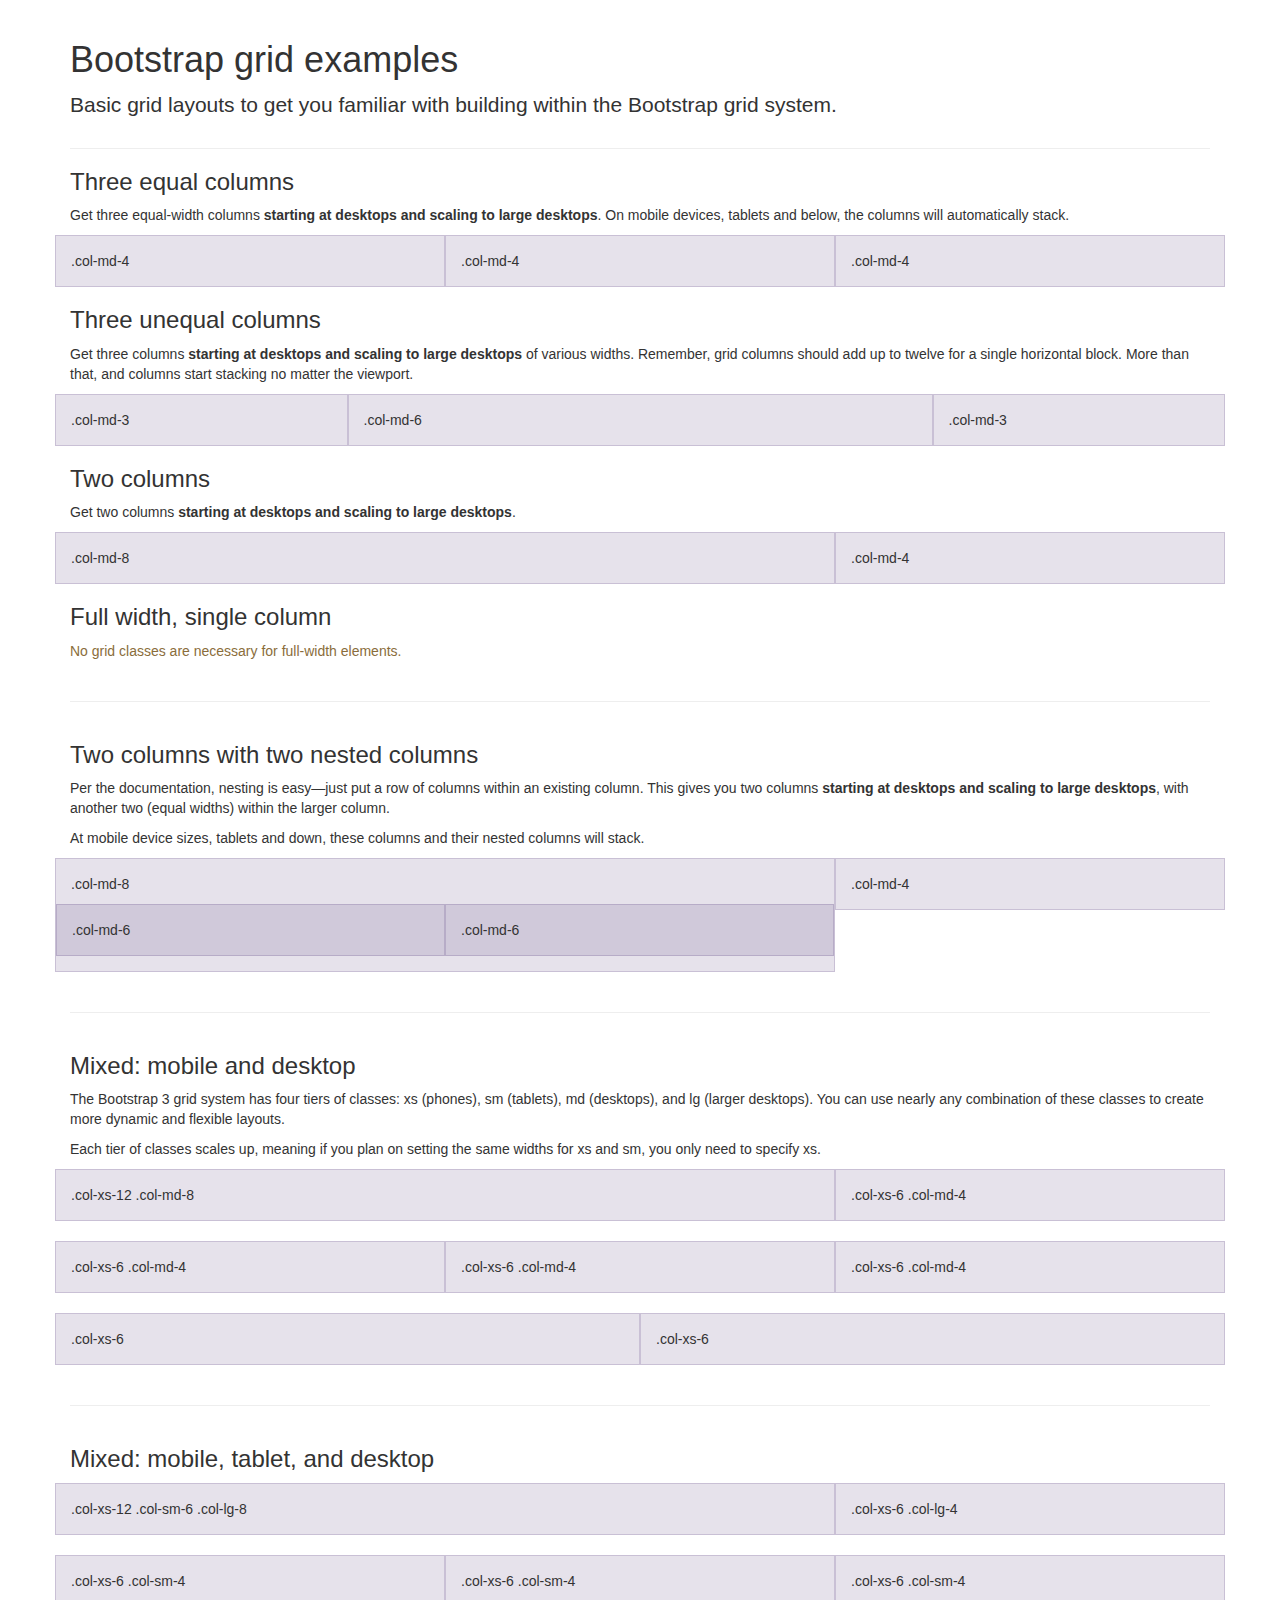
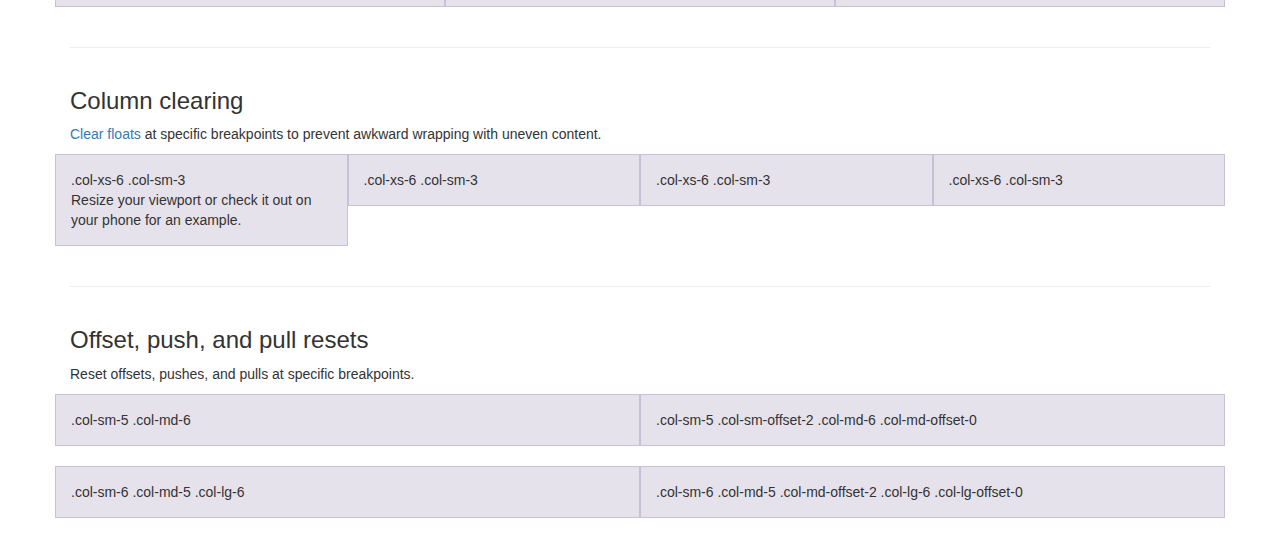
<file: BookStore/bookstore/static/styles/bootstrap/docs/examples/grid/index.html>
<!DOCTYPE html>
<html lang="en">
  <head>
    <meta charset="utf-8">
    <meta http-equiv="X-UA-Compatible" content="IE=edge">
    <meta name="viewport" content="width=device-width, initial-scale=1">
    <!-- The above 3 meta tags *must* come first in the head; any other head content must come *after* these tags -->
    <meta name="description" content="">
    <meta name="author" content="">
    <link rel="icon" href="../../favicon.ico">

    <title>Grid Template for Bootstrap</title>

    <!-- Bootstrap core CSS -->
    <link href="../../dist/css/bootstrap.min.css" rel="stylesheet">

    <!-- IE10 viewport hack for Surface/desktop Windows 8 bug -->
    <link href="../../assets/css/ie10-viewport-bug-workaround.css" rel="stylesheet">

    <!-- Custom styles for this template -->
    <link href="grid.css" rel="stylesheet">

    <!-- Just for debugging purposes. Don't actually copy these 2 lines! -->
    <!--[if lt IE 9]><script src="../../assets/js/ie8-responsive-file-warning.js"></script><![endif]-->
    <script src="../../assets/js/ie-emulation-modes-warning.js"></script>

    <!-- HTML5 shim and Respond.js for IE8 support of HTML5 elements and media queries -->
    <!--[if lt IE 9]>
      <script src="https://oss.maxcdn.com/html5shiv/3.7.3/html5shiv.min.js"></script>
      <script src="https://oss.maxcdn.com/respond/1.4.2/respond.min.js"></script>
    <![endif]-->
  </head>

  <body>
    <div class="container">

      <div class="page-header">
        <h1>Bootstrap grid examples</h1>
        <p class="lead">Basic grid layouts to get you familiar with building within the Bootstrap grid system.</p>
      </div>

      <h3>Three equal columns</h3>
      <p>Get three equal-width columns <strong>starting at desktops and scaling to large desktops</strong>. On mobile devices, tablets and below, the columns will automatically stack.</p>
      <div class="row">
        <div class="col-md-4">.col-md-4</div>
        <div class="col-md-4">.col-md-4</div>
        <div class="col-md-4">.col-md-4</div>
      </div>

      <h3>Three unequal columns</h3>
      <p>Get three columns <strong>starting at desktops and scaling to large desktops</strong> of various widths. Remember, grid columns should add up to twelve for a single horizontal block. More than that, and columns start stacking no matter the viewport.</p>
      <div class="row">
        <div class="col-md-3">.col-md-3</div>
        <div class="col-md-6">.col-md-6</div>
        <div class="col-md-3">.col-md-3</div>
      </div>

      <h3>Two columns</h3>
      <p>Get two columns <strong>starting at desktops and scaling to large desktops</strong>.</p>
      <div class="row">
        <div class="col-md-8">.col-md-8</div>
        <div class="col-md-4">.col-md-4</div>
      </div>

      <h3>Full width, single column</h3>
      <p class="text-warning">No grid classes are necessary for full-width elements.</p>

      <hr>

      <h3>Two columns with two nested columns</h3>
      <p>Per the documentation, nesting is easy—just put a row of columns within an existing column. This gives you two columns <strong>starting at desktops and scaling to large desktops</strong>, with another two (equal widths) within the larger column.</p>
      <p>At mobile device sizes, tablets and down, these columns and their nested columns will stack.</p>
      <div class="row">
        <div class="col-md-8">
          .col-md-8
          <div class="row">
            <div class="col-md-6">.col-md-6</div>
            <div class="col-md-6">.col-md-6</div>
          </div>
        </div>
        <div class="col-md-4">.col-md-4</div>
      </div>

      <hr>

      <h3>Mixed: mobile and desktop</h3>
      <p>The Bootstrap 3 grid system has four tiers of classes: xs (phones), sm (tablets), md (desktops), and lg (larger desktops). You can use nearly any combination of these classes to create more dynamic and flexible layouts.</p>
      <p>Each tier of classes scales up, meaning if you plan on setting the same widths for xs and sm, you only need to specify xs.</p>
      <div class="row">
        <div class="col-xs-12 col-md-8">.col-xs-12 .col-md-8</div>
        <div class="col-xs-6 col-md-4">.col-xs-6 .col-md-4</div>
      </div>
      <div class="row">
        <div class="col-xs-6 col-md-4">.col-xs-6 .col-md-4</div>
        <div class="col-xs-6 col-md-4">.col-xs-6 .col-md-4</div>
        <div class="col-xs-6 col-md-4">.col-xs-6 .col-md-4</div>
      </div>
      <div class="row">
        <div class="col-xs-6">.col-xs-6</div>
        <div class="col-xs-6">.col-xs-6</div>
      </div>

      <hr>

      <h3>Mixed: mobile, tablet, and desktop</h3>
      <p></p>
      <div class="row">
        <div class="col-xs-12 col-sm-6 col-lg-8">.col-xs-12 .col-sm-6 .col-lg-8</div>
        <div class="col-xs-6 col-lg-4">.col-xs-6 .col-lg-4</div>
      </div>
      <div class="row">
        <div class="col-xs-6 col-sm-4">.col-xs-6 .col-sm-4</div>
        <div class="col-xs-6 col-sm-4">.col-xs-6 .col-sm-4</div>
        <div class="col-xs-6 col-sm-4">.col-xs-6 .col-sm-4</div>
      </div>

      <hr>

      <h3>Column clearing</h3>
      <p><a href="http://getbootstrap.com/css/#grid-responsive-resets">Clear floats</a> at specific breakpoints to prevent awkward wrapping with uneven content.</p>
      <div class="row">
        <div class="col-xs-6 col-sm-3">
          .col-xs-6 .col-sm-3
          <br>
          Resize your viewport or check it out on your phone for an example.
        </div>
        <div class="col-xs-6 col-sm-3">.col-xs-6 .col-sm-3</div>

        <!-- Add the extra clearfix for only the required viewport -->
        <div class="clearfix visible-xs"></div>

        <div class="col-xs-6 col-sm-3">.col-xs-6 .col-sm-3</div>
        <div class="col-xs-6 col-sm-3">.col-xs-6 .col-sm-3</div>
      </div>

      <hr>

      <h3>Offset, push, and pull resets</h3>
      <p>Reset offsets, pushes, and pulls at specific breakpoints.</p>
      <div class="row">
        <div class="col-sm-5 col-md-6">.col-sm-5 .col-md-6</div>
        <div class="col-sm-5 col-sm-offset-2 col-md-6 col-md-offset-0">.col-sm-5 .col-sm-offset-2 .col-md-6 .col-md-offset-0</div>
      </div>
      <div class="row">
        <div class="col-sm-6 col-md-5 col-lg-6">.col-sm-6 .col-md-5 .col-lg-6</div>
        <div class="col-sm-6 col-md-5 col-md-offset-2 col-lg-6 col-lg-offset-0">.col-sm-6 .col-md-5 .col-md-offset-2 .col-lg-6 .col-lg-offset-0</div>
      </div>


    </div> <!-- /container -->


    <!-- IE10 viewport hack for Surface/desktop Windows 8 bug -->
    <script src="../../assets/js/ie10-viewport-bug-workaround.js"></script>
  </body>
</html>
</file>
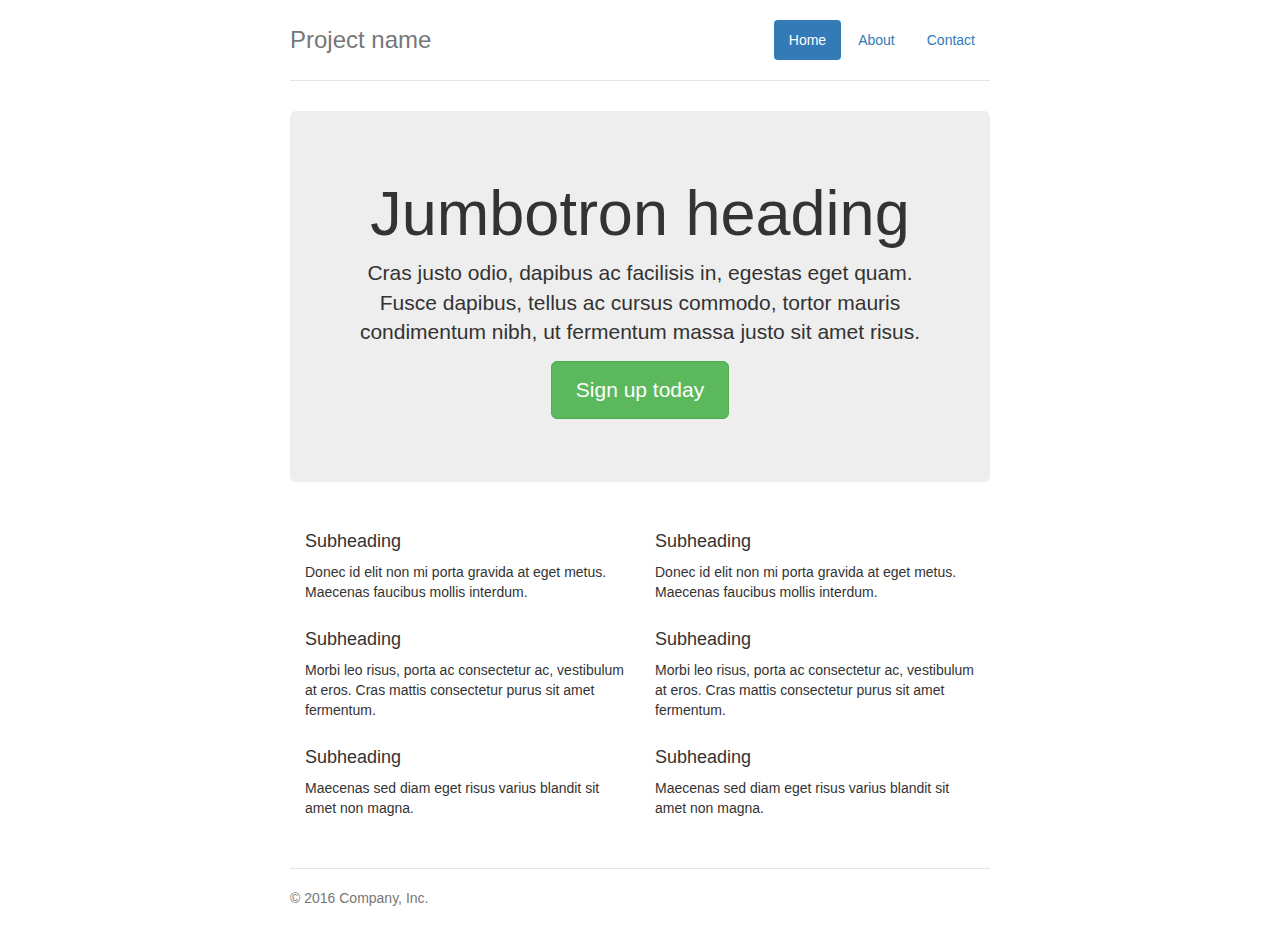
<file: BookStore/bookstore/static/styles/bootstrap/docs/examples/jumbotron-narrow/index.html>
<!DOCTYPE html>
<html lang="en">
  <head>
    <meta charset="utf-8">
    <meta http-equiv="X-UA-Compatible" content="IE=edge">
    <meta name="viewport" content="width=device-width, initial-scale=1">
    <!-- The above 3 meta tags *must* come first in the head; any other head content must come *after* these tags -->
    <meta name="description" content="">
    <meta name="author" content="">
    <link rel="icon" href="../../favicon.ico">

    <title>Narrow Jumbotron Template for Bootstrap</title>

    <!-- Bootstrap core CSS -->
    <link href="../../dist/css/bootstrap.min.css" rel="stylesheet">

    <!-- IE10 viewport hack for Surface/desktop Windows 8 bug -->
    <link href="../../assets/css/ie10-viewport-bug-workaround.css" rel="stylesheet">

    <!-- Custom styles for this template -->
    <link href="jumbotron-narrow.css" rel="stylesheet">

    <!-- Just for debugging purposes. Don't actually copy these 2 lines! -->
    <!--[if lt IE 9]><script src="../../assets/js/ie8-responsive-file-warning.js"></script><![endif]-->
    <script src="../../assets/js/ie-emulation-modes-warning.js"></script>

    <!-- HTML5 shim and Respond.js for IE8 support of HTML5 elements and media queries -->
    <!--[if lt IE 9]>
      <script src="https://oss.maxcdn.com/html5shiv/3.7.3/html5shiv.min.js"></script>
      <script src="https://oss.maxcdn.com/respond/1.4.2/respond.min.js"></script>
    <![endif]-->
  </head>

  <body>

    <div class="container">
      <div class="header clearfix">
        <nav>
          <ul class="nav nav-pills pull-right">
            <li role="presentation" class="active"><a href="#">Home</a></li>
            <li role="presentation"><a href="#">About</a></li>
            <li role="presentation"><a href="#">Contact</a></li>
          </ul>
        </nav>
        <h3 class="text-muted">Project name</h3>
      </div>

      <div class="jumbotron">
        <h1>Jumbotron heading</h1>
        <p class="lead">Cras justo odio, dapibus ac facilisis in, egestas eget quam. Fusce dapibus, tellus ac cursus commodo, tortor mauris condimentum nibh, ut fermentum massa justo sit amet risus.</p>
        <p><a class="btn btn-lg btn-success" href="#" role="button">Sign up today</a></p>
      </div>

      <div class="row marketing">
        <div class="col-lg-6">
          <h4>Subheading</h4>
          <p>Donec id elit non mi porta gravida at eget metus. Maecenas faucibus mollis interdum.</p>

          <h4>Subheading</h4>
          <p>Morbi leo risus, porta ac consectetur ac, vestibulum at eros. Cras mattis consectetur purus sit amet fermentum.</p>

          <h4>Subheading</h4>
          <p>Maecenas sed diam eget risus varius blandit sit amet non magna.</p>
        </div>

        <div class="col-lg-6">
          <h4>Subheading</h4>
          <p>Donec id elit non mi porta gravida at eget metus. Maecenas faucibus mollis interdum.</p>

          <h4>Subheading</h4>
          <p>Morbi leo risus, porta ac consectetur ac, vestibulum at eros. Cras mattis consectetur purus sit amet fermentum.</p>

          <h4>Subheading</h4>
          <p>Maecenas sed diam eget risus varius blandit sit amet non magna.</p>
        </div>
      </div>

      <footer class="footer">
        <p>&copy; 2016 Company, Inc.</p>
      </footer>

    </div> <!-- /container -->


    <!-- IE10 viewport hack for Surface/desktop Windows 8 bug -->
    <script src="../../assets/js/ie10-viewport-bug-workaround.js"></script>
  </body>
</html>
</file>
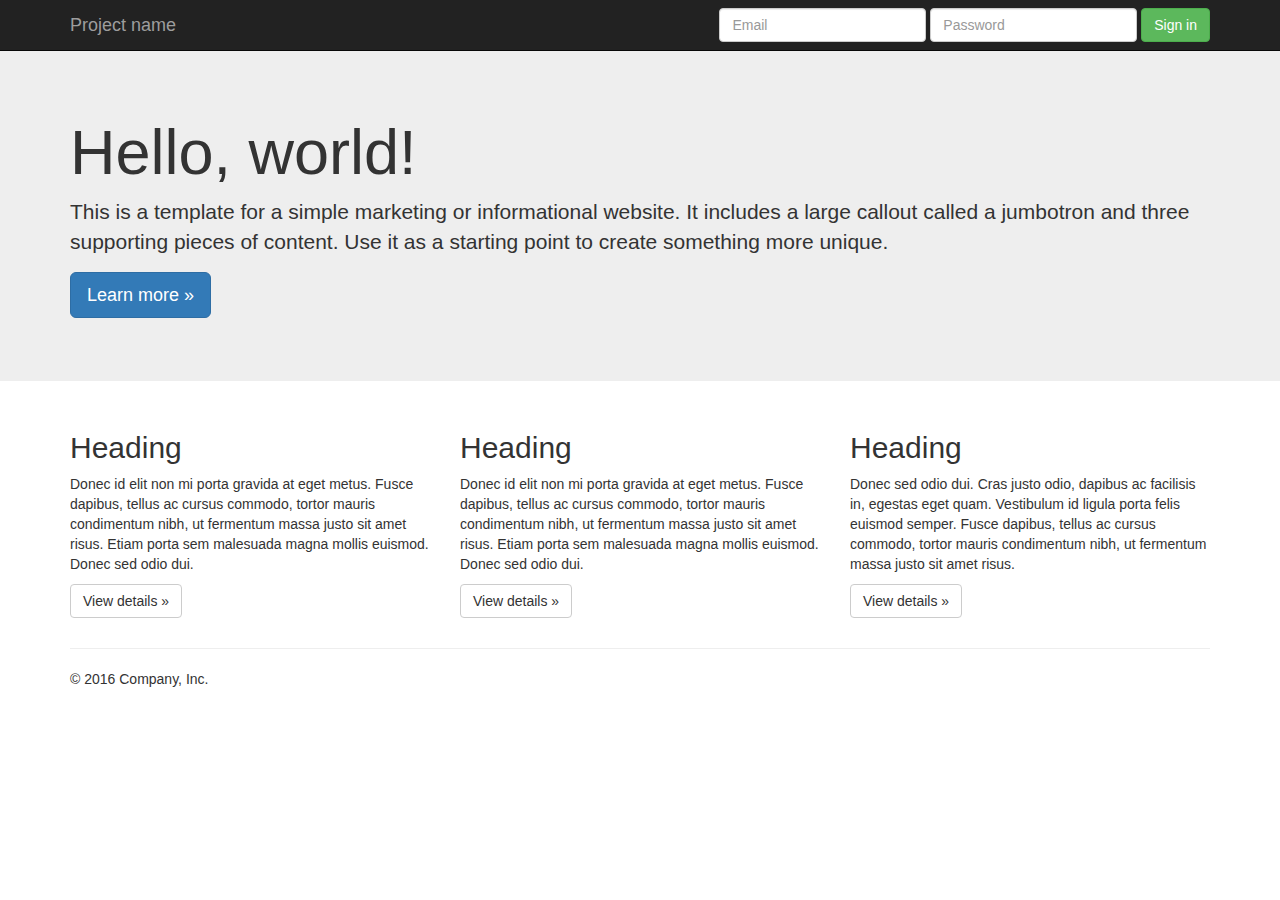
<file: BookStore/bookstore/static/styles/bootstrap/docs/examples/jumbotron/index.html>
<!DOCTYPE html>
<html lang="en">
  <head>
    <meta charset="utf-8">
    <meta http-equiv="X-UA-Compatible" content="IE=edge">
    <meta name="viewport" content="width=device-width, initial-scale=1">
    <!-- The above 3 meta tags *must* come first in the head; any other head content must come *after* these tags -->
    <meta name="description" content="">
    <meta name="author" content="">
    <link rel="icon" href="../../favicon.ico">

    <title>Jumbotron Template for Bootstrap</title>

    <!-- Bootstrap core CSS -->
    <link href="../../dist/css/bootstrap.min.css" rel="stylesheet">

    <!-- IE10 viewport hack for Surface/desktop Windows 8 bug -->
    <link href="../../assets/css/ie10-viewport-bug-workaround.css" rel="stylesheet">

    <!-- Custom styles for this template -->
    <link href="jumbotron.css" rel="stylesheet">

    <!-- Just for debugging purposes. Don't actually copy these 2 lines! -->
    <!--[if lt IE 9]><script src="../../assets/js/ie8-responsive-file-warning.js"></script><![endif]-->
    <script src="../../assets/js/ie-emulation-modes-warning.js"></script>

    <!-- HTML5 shim and Respond.js for IE8 support of HTML5 elements and media queries -->
    <!--[if lt IE 9]>
      <script src="https://oss.maxcdn.com/html5shiv/3.7.3/html5shiv.min.js"></script>
      <script src="https://oss.maxcdn.com/respond/1.4.2/respond.min.js"></script>
    <![endif]-->
  </head>

  <body>

    <nav class="navbar navbar-inverse navbar-fixed-top">
      <div class="container">
        <div class="navbar-header">
          <button type="button" class="navbar-toggle collapsed" data-toggle="collapse" data-target="#navbar" aria-expanded="false" aria-controls="navbar">
            <span class="sr-only">Toggle navigation</span>
            <span class="icon-bar"></span>
            <span class="icon-bar"></span>
            <span class="icon-bar"></span>
          </button>
          <a class="navbar-brand" href="#">Project name</a>
        </div>
        <div id="navbar" class="navbar-collapse collapse">
          <form class="navbar-form navbar-right">
            <div class="form-group">
              <input type="text" placeholder="Email" class="form-control">
            </div>
            <div class="form-group">
              <input type="password" placeholder="Password" class="form-control">
            </div>
            <button type="submit" class="btn btn-success">Sign in</button>
          </form>
        </div><!--/.navbar-collapse -->
      </div>
    </nav>

    <!-- Main jumbotron for a primary marketing message or call to action -->
    <div class="jumbotron">
      <div class="container">
        <h1>Hello, world!</h1>
        <p>This is a template for a simple marketing or informational website. It includes a large callout called a jumbotron and three supporting pieces of content. Use it as a starting point to create something more unique.</p>
        <p><a class="btn btn-primary btn-lg" href="#" role="button">Learn more &raquo;</a></p>
      </div>
    </div>

    <div class="container">
      <!-- Example row of columns -->
      <div class="row">
        <div class="col-md-4">
          <h2>Heading</h2>
          <p>Donec id elit non mi porta gravida at eget metus. Fusce dapibus, tellus ac cursus commodo, tortor mauris condimentum nibh, ut fermentum massa justo sit amet risus. Etiam porta sem malesuada magna mollis euismod. Donec sed odio dui. </p>
          <p><a class="btn btn-default" href="#" role="button">View details &raquo;</a></p>
        </div>
        <div class="col-md-4">
          <h2>Heading</h2>
          <p>Donec id elit non mi porta gravida at eget metus. Fusce dapibus, tellus ac cursus commodo, tortor mauris condimentum nibh, ut fermentum massa justo sit amet risus. Etiam porta sem malesuada magna mollis euismod. Donec sed odio dui. </p>
          <p><a class="btn btn-default" href="#" role="button">View details &raquo;</a></p>
       </div>
        <div class="col-md-4">
          <h2>Heading</h2>
          <p>Donec sed odio dui. Cras justo odio, dapibus ac facilisis in, egestas eget quam. Vestibulum id ligula porta felis euismod semper. Fusce dapibus, tellus ac cursus commodo, tortor mauris condimentum nibh, ut fermentum massa justo sit amet risus.</p>
          <p><a class="btn btn-default" href="#" role="button">View details &raquo;</a></p>
        </div>
      </div>

      <hr>

      <footer>
        <p>&copy; 2016 Company, Inc.</p>
      </footer>
    </div> <!-- /container -->


    <!-- Bootstrap core JavaScript
    ================================================== -->
    <!-- Placed at the end of the document so the pages load faster -->
    <script src="https://ajax.googleapis.com/ajax/libs/jquery/1.12.4/jquery.min.js"></script>
    <script>window.jQuery || document.write('<script src="../../assets/js/vendor/jquery.min.js"><\/script>')</script>
    <script src="../../dist/js/bootstrap.min.js"></script>
    <!-- IE10 viewport hack for Surface/desktop Windows 8 bug -->
    <script src="../../assets/js/ie10-viewport-bug-workaround.js"></script>
  </body>
</html>
</file>
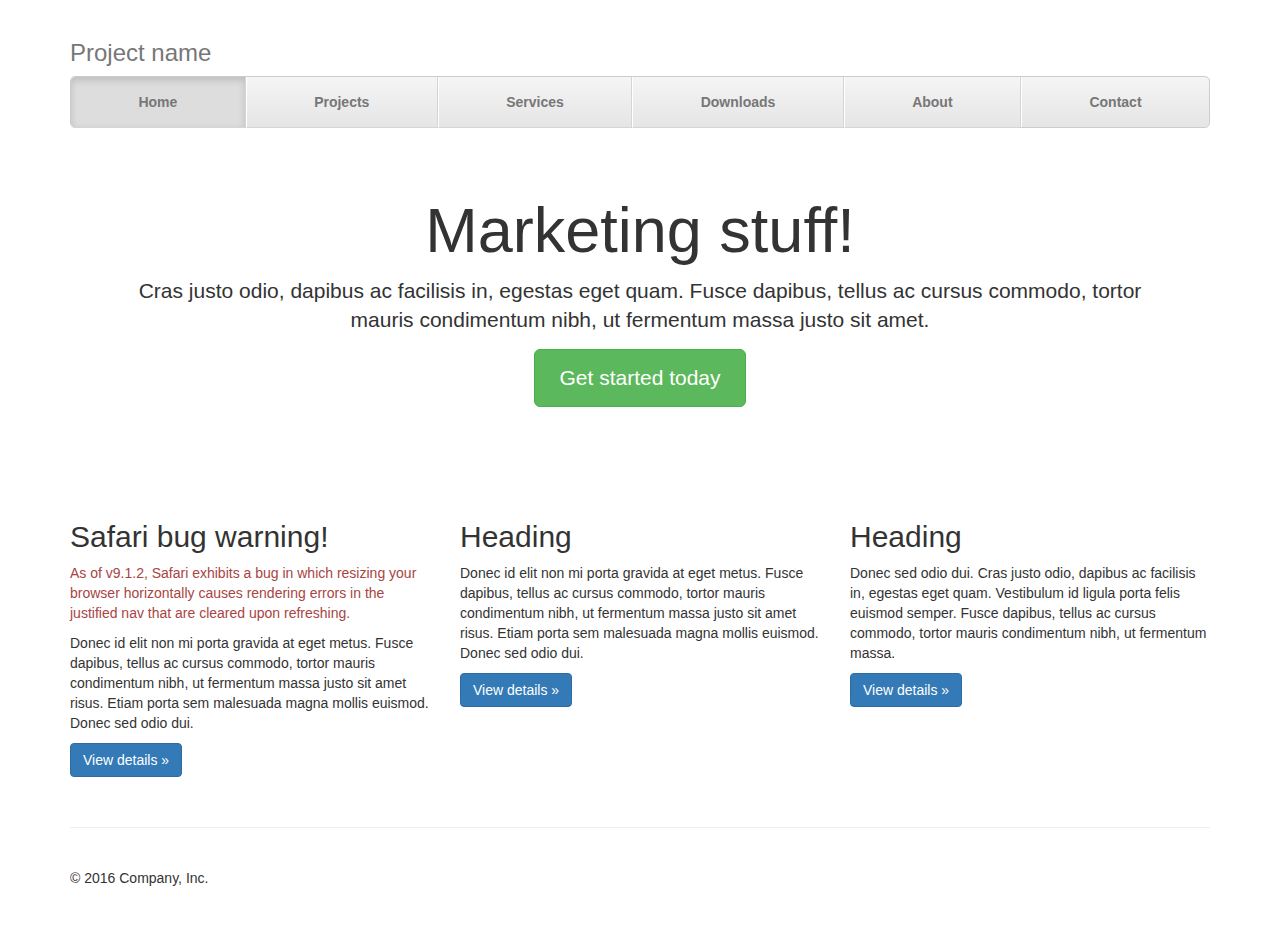
<file: BookStore/bookstore/static/styles/bootstrap/docs/examples/justified-nav/index.html>
<!DOCTYPE html>
<html lang="en">
  <head>
    <meta charset="utf-8">
    <meta http-equiv="X-UA-Compatible" content="IE=edge">
    <meta name="viewport" content="width=device-width, initial-scale=1">
    <!-- The above 3 meta tags *must* come first in the head; any other head content must come *after* these tags -->
    <meta name="description" content="">
    <meta name="author" content="">
    <link rel="icon" href="../../favicon.ico">

    <title>Justified Nav Template for Bootstrap</title>

    <!-- Bootstrap core CSS -->
    <link href="../../dist/css/bootstrap.min.css" rel="stylesheet">

    <!-- IE10 viewport hack for Surface/desktop Windows 8 bug -->
    <link href="../../assets/css/ie10-viewport-bug-workaround.css" rel="stylesheet">

    <!-- Custom styles for this template -->
    <link href="justified-nav.css" rel="stylesheet">

    <!-- Just for debugging purposes. Don't actually copy these 2 lines! -->
    <!--[if lt IE 9]><script src="../../assets/js/ie8-responsive-file-warning.js"></script><![endif]-->
    <script src="../../assets/js/ie-emulation-modes-warning.js"></script>

    <!-- HTML5 shim and Respond.js for IE8 support of HTML5 elements and media queries -->
    <!--[if lt IE 9]>
      <script src="https://oss.maxcdn.com/html5shiv/3.7.3/html5shiv.min.js"></script>
      <script src="https://oss.maxcdn.com/respond/1.4.2/respond.min.js"></script>
    <![endif]-->
  </head>

  <body>

    <div class="container">

      <!-- The justified navigation menu is meant for single line per list item.
           Multiple lines will require custom code not provided by Bootstrap. -->
      <div class="masthead">
        <h3 class="text-muted">Project name</h3>
        <nav>
          <ul class="nav nav-justified">
            <li class="active"><a href="#">Home</a></li>
            <li><a href="#">Projects</a></li>
            <li><a href="#">Services</a></li>
            <li><a href="#">Downloads</a></li>
            <li><a href="#">About</a></li>
            <li><a href="#">Contact</a></li>
          </ul>
        </nav>
      </div>

      <!-- Jumbotron -->
      <div class="jumbotron">
        <h1>Marketing stuff!</h1>
        <p class="lead">Cras justo odio, dapibus ac facilisis in, egestas eget quam. Fusce dapibus, tellus ac cursus commodo, tortor mauris condimentum nibh, ut fermentum massa justo sit amet.</p>
        <p><a class="btn btn-lg btn-success" href="#" role="button">Get started today</a></p>
      </div>

      <!-- Example row of columns -->
      <div class="row">
        <div class="col-lg-4">
          <h2>Safari bug warning!</h2>
          <p class="text-danger">As of v9.1.2, Safari exhibits a bug in which resizing your browser horizontally causes rendering errors in the justified nav that are cleared upon refreshing.</p>
          <p>Donec id elit non mi porta gravida at eget metus. Fusce dapibus, tellus ac cursus commodo, tortor mauris condimentum nibh, ut fermentum massa justo sit amet risus. Etiam porta sem malesuada magna mollis euismod. Donec sed odio dui. </p>
          <p><a class="btn btn-primary" href="#" role="button">View details &raquo;</a></p>
        </div>
        <div class="col-lg-4">
          <h2>Heading</h2>
          <p>Donec id elit non mi porta gravida at eget metus. Fusce dapibus, tellus ac cursus commodo, tortor mauris condimentum nibh, ut fermentum massa justo sit amet risus. Etiam porta sem malesuada magna mollis euismod. Donec sed odio dui. </p>
          <p><a class="btn btn-primary" href="#" role="button">View details &raquo;</a></p>
       </div>
        <div class="col-lg-4">
          <h2>Heading</h2>
          <p>Donec sed odio dui. Cras justo odio, dapibus ac facilisis in, egestas eget quam. Vestibulum id ligula porta felis euismod semper. Fusce dapibus, tellus ac cursus commodo, tortor mauris condimentum nibh, ut fermentum massa.</p>
          <p><a class="btn btn-primary" href="#" role="button">View details &raquo;</a></p>
        </div>
      </div>

      <!-- Site footer -->
      <footer class="footer">
        <p>&copy; 2016 Company, Inc.</p>
      </footer>

    </div> <!-- /container -->


    <!-- IE10 viewport hack for Surface/desktop Windows 8 bug -->
    <script src="../../assets/js/ie10-viewport-bug-workaround.js"></script>
  </body>
</html>
</file>
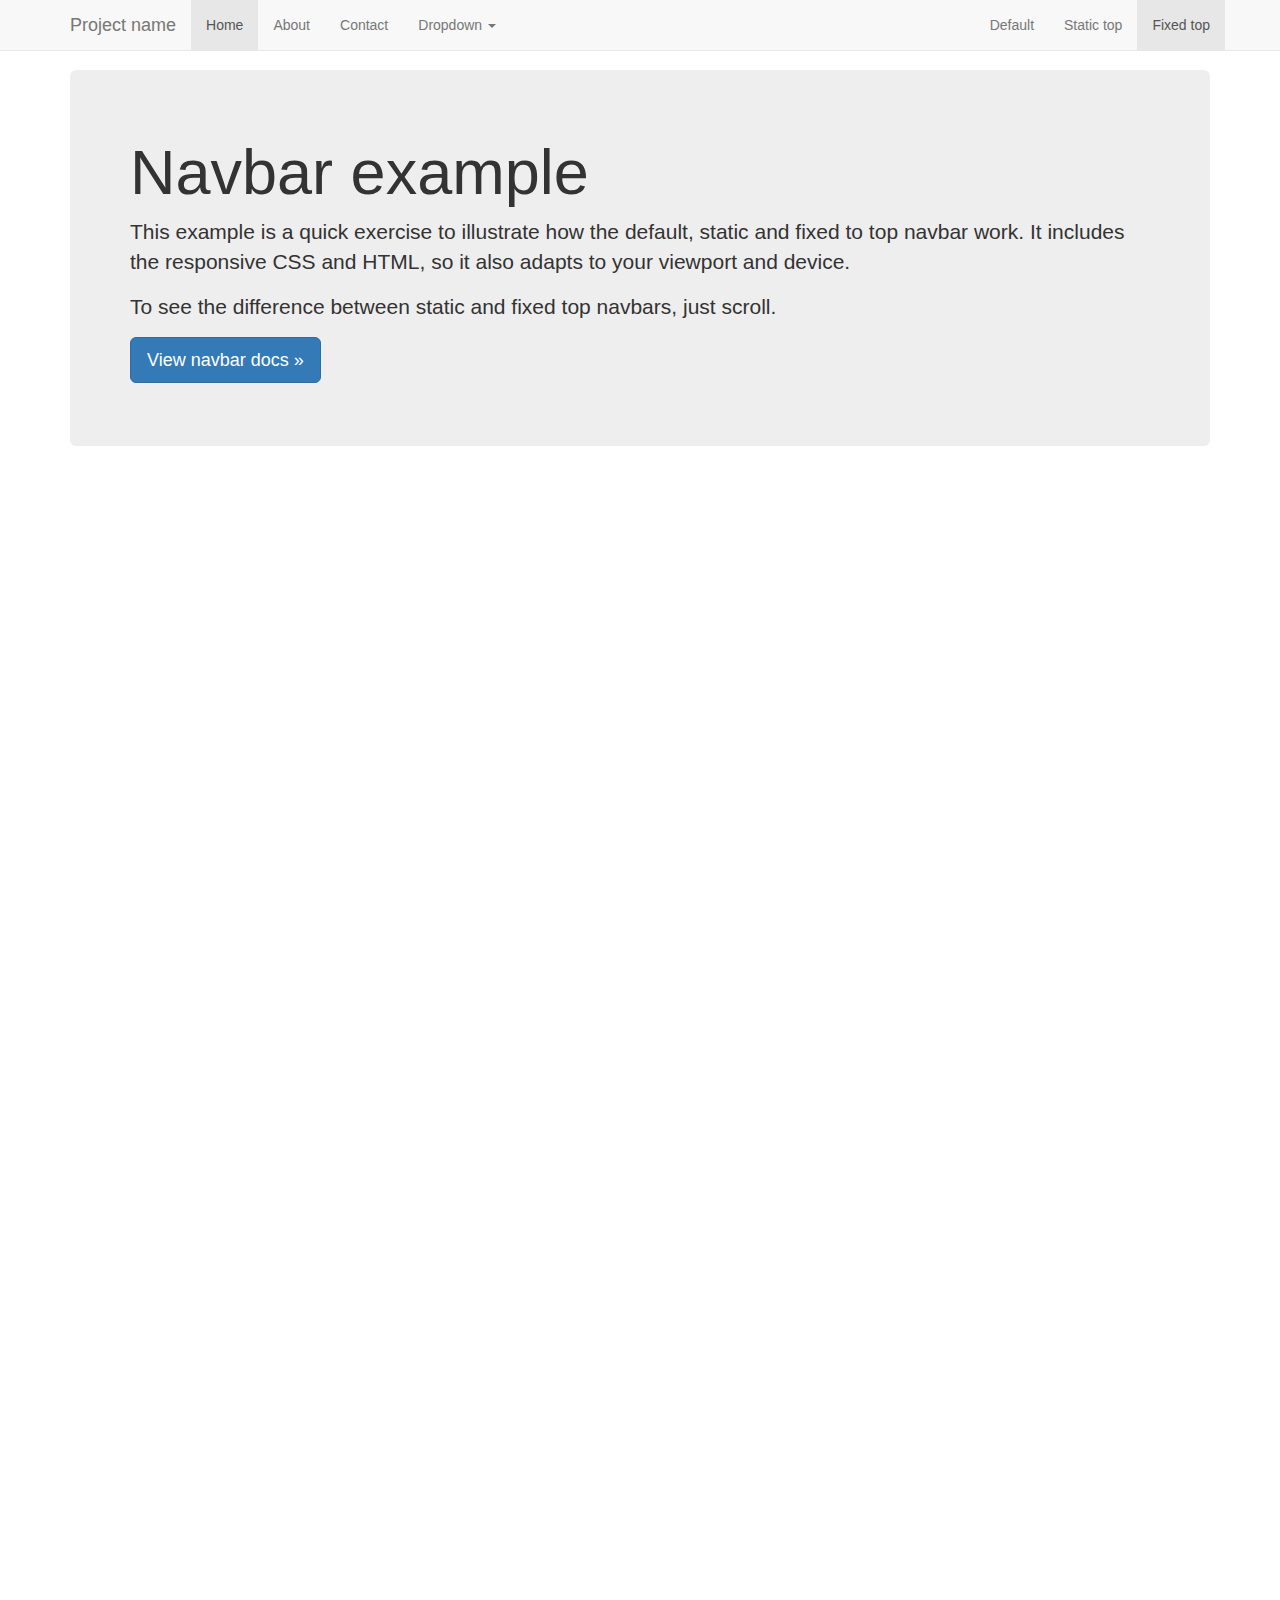
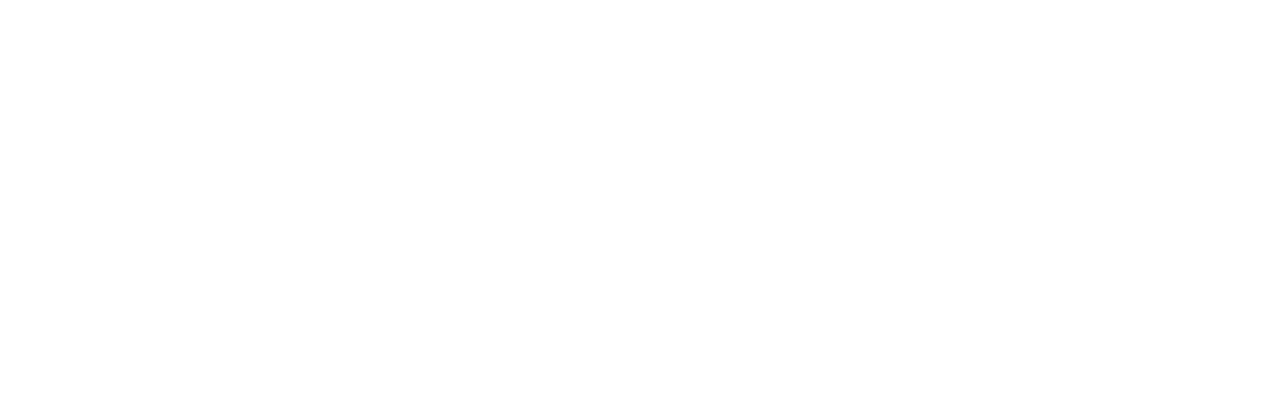
<file: BookStore/bookstore/static/styles/bootstrap/docs/examples/navbar-fixed-top/index.html>
<!DOCTYPE html>
<html lang="en">
  <head>
    <meta charset="utf-8">
    <meta http-equiv="X-UA-Compatible" content="IE=edge">
    <meta name="viewport" content="width=device-width, initial-scale=1">
    <!-- The above 3 meta tags *must* come first in the head; any other head content must come *after* these tags -->
    <meta name="description" content="">
    <meta name="author" content="">
    <link rel="icon" href="../../favicon.ico">

    <title>Fixed Top Navbar Example for Bootstrap</title>

    <!-- Bootstrap core CSS -->
    <link href="../../dist/css/bootstrap.min.css" rel="stylesheet">

    <!-- IE10 viewport hack for Surface/desktop Windows 8 bug -->
    <link href="../../assets/css/ie10-viewport-bug-workaround.css" rel="stylesheet">

    <!-- Custom styles for this template -->
    <link href="navbar-fixed-top.css" rel="stylesheet">

    <!-- Just for debugging purposes. Don't actually copy these 2 lines! -->
    <!--[if lt IE 9]><script src="../../assets/js/ie8-responsive-file-warning.js"></script><![endif]-->
    <script src="../../assets/js/ie-emulation-modes-warning.js"></script>

    <!-- HTML5 shim and Respond.js for IE8 support of HTML5 elements and media queries -->
    <!--[if lt IE 9]>
      <script src="https://oss.maxcdn.com/html5shiv/3.7.3/html5shiv.min.js"></script>
      <script src="https://oss.maxcdn.com/respond/1.4.2/respond.min.js"></script>
    <![endif]-->
  </head>

  <body>

    <!-- Fixed navbar -->
    <nav class="navbar navbar-default navbar-fixed-top">
      <div class="container">
        <div class="navbar-header">
          <button type="button" class="navbar-toggle collapsed" data-toggle="collapse" data-target="#navbar" aria-expanded="false" aria-controls="navbar">
            <span class="sr-only">Toggle navigation</span>
            <span class="icon-bar"></span>
            <span class="icon-bar"></span>
            <span class="icon-bar"></span>
          </button>
          <a class="navbar-brand" href="#">Project name</a>
        </div>
        <div id="navbar" class="navbar-collapse collapse">
          <ul class="nav navbar-nav">
            <li class="active"><a href="#">Home</a></li>
            <li><a href="#about">About</a></li>
            <li><a href="#contact">Contact</a></li>
            <li class="dropdown">
              <a href="#" class="dropdown-toggle" data-toggle="dropdown" role="button" aria-haspopup="true" aria-expanded="false">Dropdown <span class="caret"></span></a>
              <ul class="dropdown-menu">
                <li><a href="#">Action</a></li>
                <li><a href="#">Another action</a></li>
                <li><a href="#">Something else here</a></li>
                <li role="separator" class="divider"></li>
                <li class="dropdown-header">Nav header</li>
                <li><a href="#">Separated link</a></li>
                <li><a href="#">One more separated link</a></li>
              </ul>
            </li>
          </ul>
          <ul class="nav navbar-nav navbar-right">
            <li><a href="../navbar/">Default</a></li>
            <li><a href="../navbar-static-top/">Static top</a></li>
            <li class="active"><a href="./">Fixed top <span class="sr-only">(current)</span></a></li>
          </ul>
        </div><!--/.nav-collapse -->
      </div>
    </nav>

    <div class="container">

      <!-- Main component for a primary marketing message or call to action -->
      <div class="jumbotron">
        <h1>Navbar example</h1>
        <p>This example is a quick exercise to illustrate how the default, static and fixed to top navbar work. It includes the responsive CSS and HTML, so it also adapts to your viewport and device.</p>
        <p>To see the difference between static and fixed top navbars, just scroll.</p>
        <p>
          <a class="btn btn-lg btn-primary" href="../../components/#navbar" role="button">View navbar docs &raquo;</a>
        </p>
      </div>

    </div> <!-- /container -->


    <!-- Bootstrap core JavaScript
    ================================================== -->
    <!-- Placed at the end of the document so the pages load faster -->
    <script src="https://ajax.googleapis.com/ajax/libs/jquery/1.12.4/jquery.min.js"></script>
    <script>window.jQuery || document.write('<script src="../../assets/js/vendor/jquery.min.js"><\/script>')</script>
    <script src="../../dist/js/bootstrap.min.js"></script>
    <!-- IE10 viewport hack for Surface/desktop Windows 8 bug -->
    <script src="../../assets/js/ie10-viewport-bug-workaround.js"></script>
  </body>
</html>
</file>
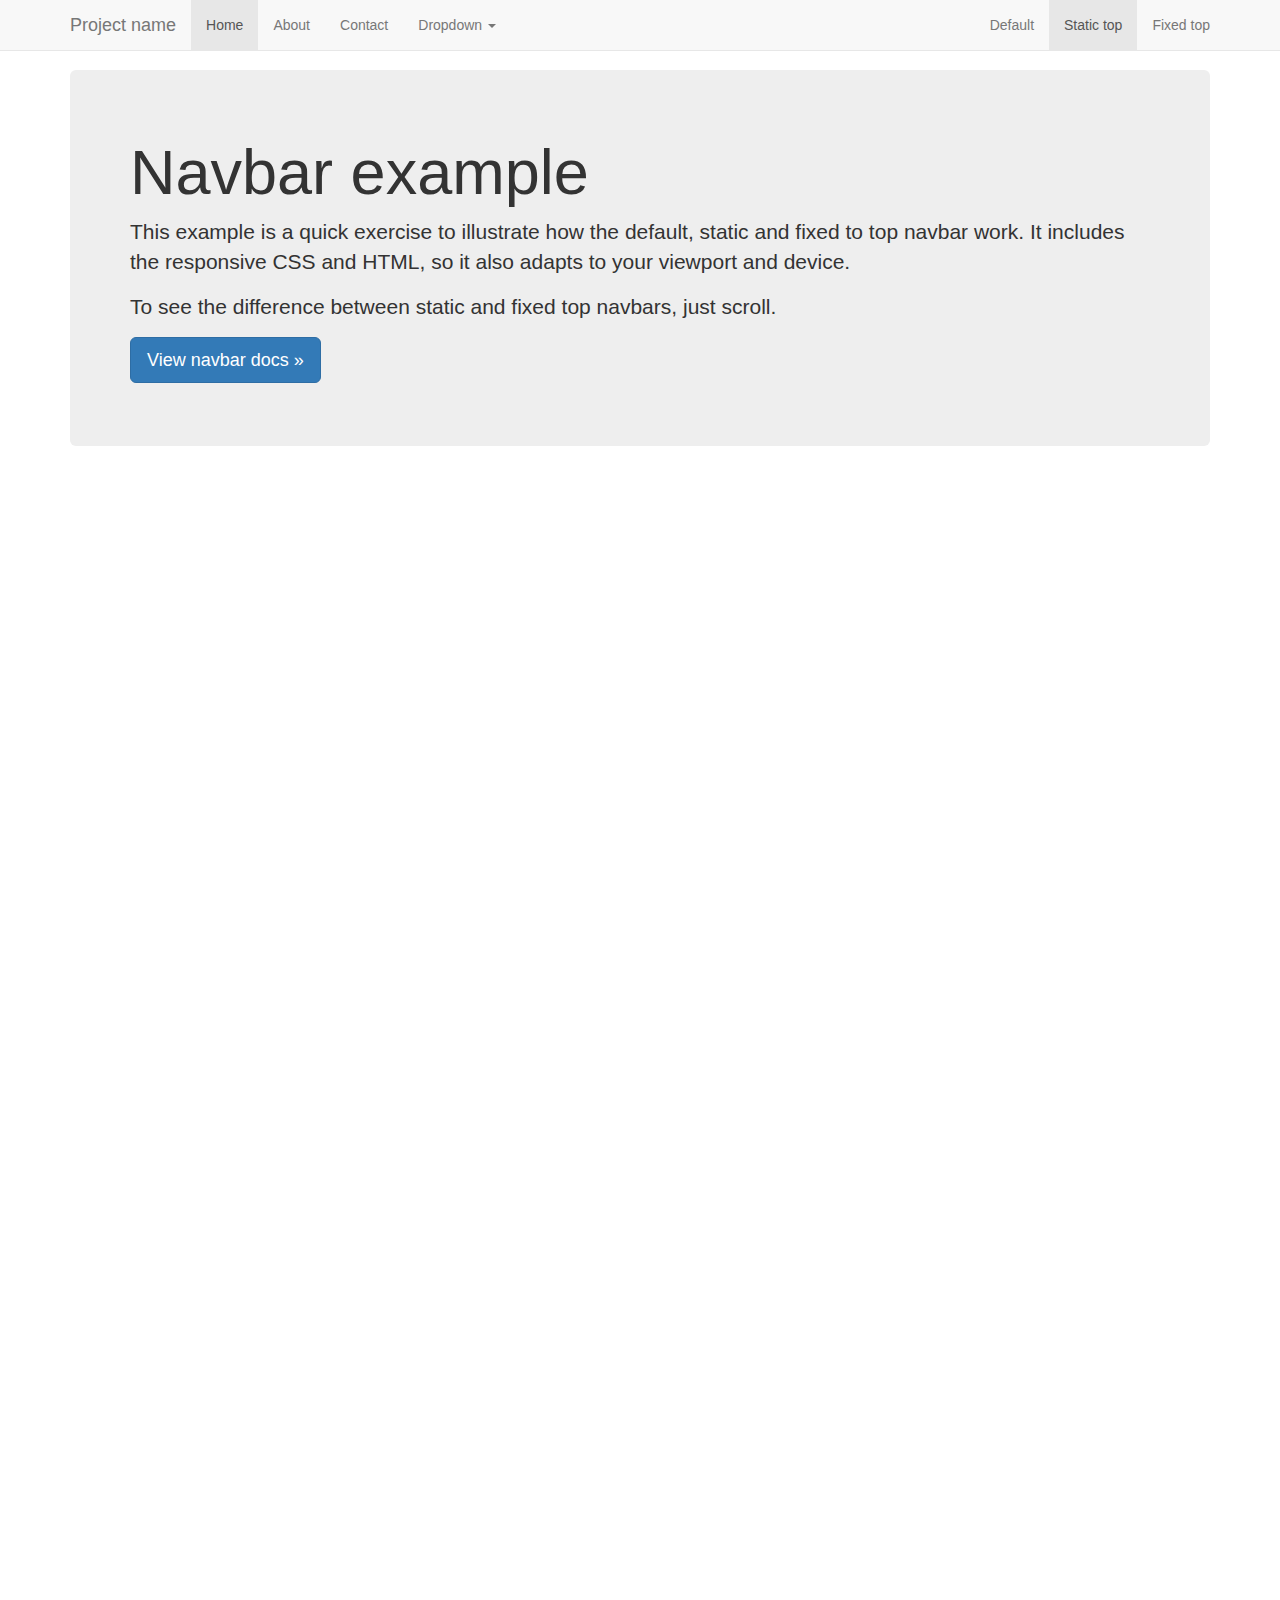
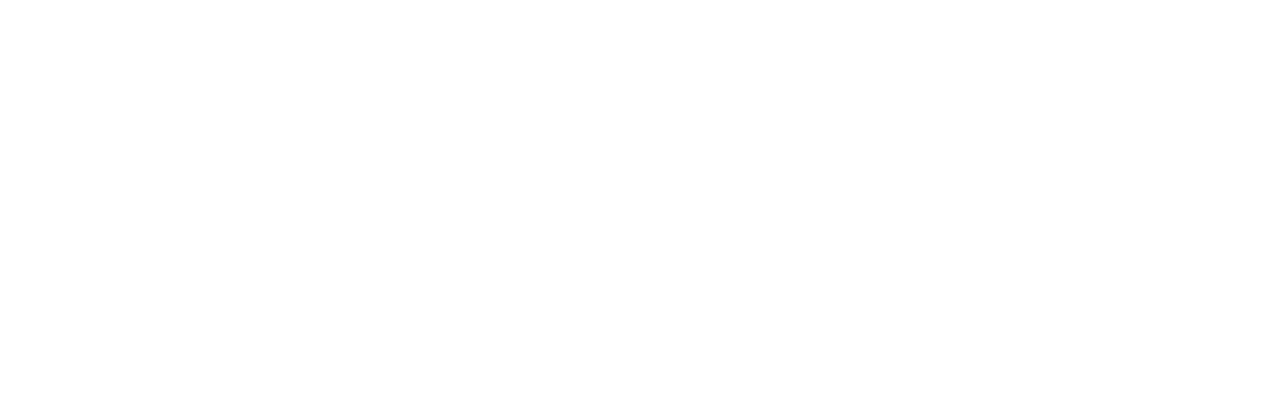
<file: BookStore/bookstore/static/styles/bootstrap/docs/examples/navbar-static-top/index.html>
<!DOCTYPE html>
<html lang="en">
  <head>
    <meta charset="utf-8">
    <meta http-equiv="X-UA-Compatible" content="IE=edge">
    <meta name="viewport" content="width=device-width, initial-scale=1">
    <!-- The above 3 meta tags *must* come first in the head; any other head content must come *after* these tags -->
    <meta name="description" content="">
    <meta name="author" content="">
    <link rel="icon" href="../../favicon.ico">

    <title>Static Top Navbar Example for Bootstrap</title>

    <!-- Bootstrap core CSS -->
    <link href="../../dist/css/bootstrap.min.css" rel="stylesheet">

    <!-- IE10 viewport hack for Surface/desktop Windows 8 bug -->
    <link href="../../assets/css/ie10-viewport-bug-workaround.css" rel="stylesheet">

    <!-- Custom styles for this template -->
    <link href="navbar-static-top.css" rel="stylesheet">

    <!-- Just for debugging purposes. Don't actually copy these 2 lines! -->
    <!--[if lt IE 9]><script src="../../assets/js/ie8-responsive-file-warning.js"></script><![endif]-->
    <script src="../../assets/js/ie-emulation-modes-warning.js"></script>

    <!-- HTML5 shim and Respond.js for IE8 support of HTML5 elements and media queries -->
    <!--[if lt IE 9]>
      <script src="https://oss.maxcdn.com/html5shiv/3.7.3/html5shiv.min.js"></script>
      <script src="https://oss.maxcdn.com/respond/1.4.2/respond.min.js"></script>
    <![endif]-->
  </head>

  <body>

    <!-- Static navbar -->
    <nav class="navbar navbar-default navbar-static-top">
      <div class="container">
        <div class="navbar-header">
          <button type="button" class="navbar-toggle collapsed" data-toggle="collapse" data-target="#navbar" aria-expanded="false" aria-controls="navbar">
            <span class="sr-only">Toggle navigation</span>
            <span class="icon-bar"></span>
            <span class="icon-bar"></span>
            <span class="icon-bar"></span>
          </button>
          <a class="navbar-brand" href="#">Project name</a>
        </div>
        <div id="navbar" class="navbar-collapse collapse">
          <ul class="nav navbar-nav">
            <li class="active"><a href="#">Home</a></li>
            <li><a href="#about">About</a></li>
            <li><a href="#contact">Contact</a></li>
            <li class="dropdown">
              <a href="#" class="dropdown-toggle" data-toggle="dropdown" role="button" aria-haspopup="true" aria-expanded="false">Dropdown <span class="caret"></span></a>
              <ul class="dropdown-menu">
                <li><a href="#">Action</a></li>
                <li><a href="#">Another action</a></li>
                <li><a href="#">Something else here</a></li>
                <li role="separator" class="divider"></li>
                <li class="dropdown-header">Nav header</li>
                <li><a href="#">Separated link</a></li>
                <li><a href="#">One more separated link</a></li>
              </ul>
            </li>
          </ul>
          <ul class="nav navbar-nav navbar-right">
            <li><a href="../navbar/">Default</a></li>
            <li class="active"><a href="./">Static top <span class="sr-only">(current)</span></a></li>
            <li><a href="../navbar-fixed-top/">Fixed top</a></li>
          </ul>
        </div><!--/.nav-collapse -->
      </div>
    </nav>


    <div class="container">

      <!-- Main component for a primary marketing message or call to action -->
      <div class="jumbotron">
        <h1>Navbar example</h1>
        <p>This example is a quick exercise to illustrate how the default, static and fixed to top navbar work. It includes the responsive CSS and HTML, so it also adapts to your viewport and device.</p>
        <p>To see the difference between static and fixed top navbars, just scroll.</p>
        <p>
          <a class="btn btn-lg btn-primary" href="../../components/#navbar" role="button">View navbar docs &raquo;</a>
        </p>
      </div>

    </div> <!-- /container -->


    <!-- Bootstrap core JavaScript
    ================================================== -->
    <!-- Placed at the end of the document so the pages load faster -->
    <script src="https://ajax.googleapis.com/ajax/libs/jquery/1.12.4/jquery.min.js"></script>
    <script>window.jQuery || document.write('<script src="../../assets/js/vendor/jquery.min.js"><\/script>')</script>
    <script src="../../dist/js/bootstrap.min.js"></script>
    <!-- IE10 viewport hack for Surface/desktop Windows 8 bug -->
    <script src="../../assets/js/ie10-viewport-bug-workaround.js"></script>
  </body>
</html>
</file>
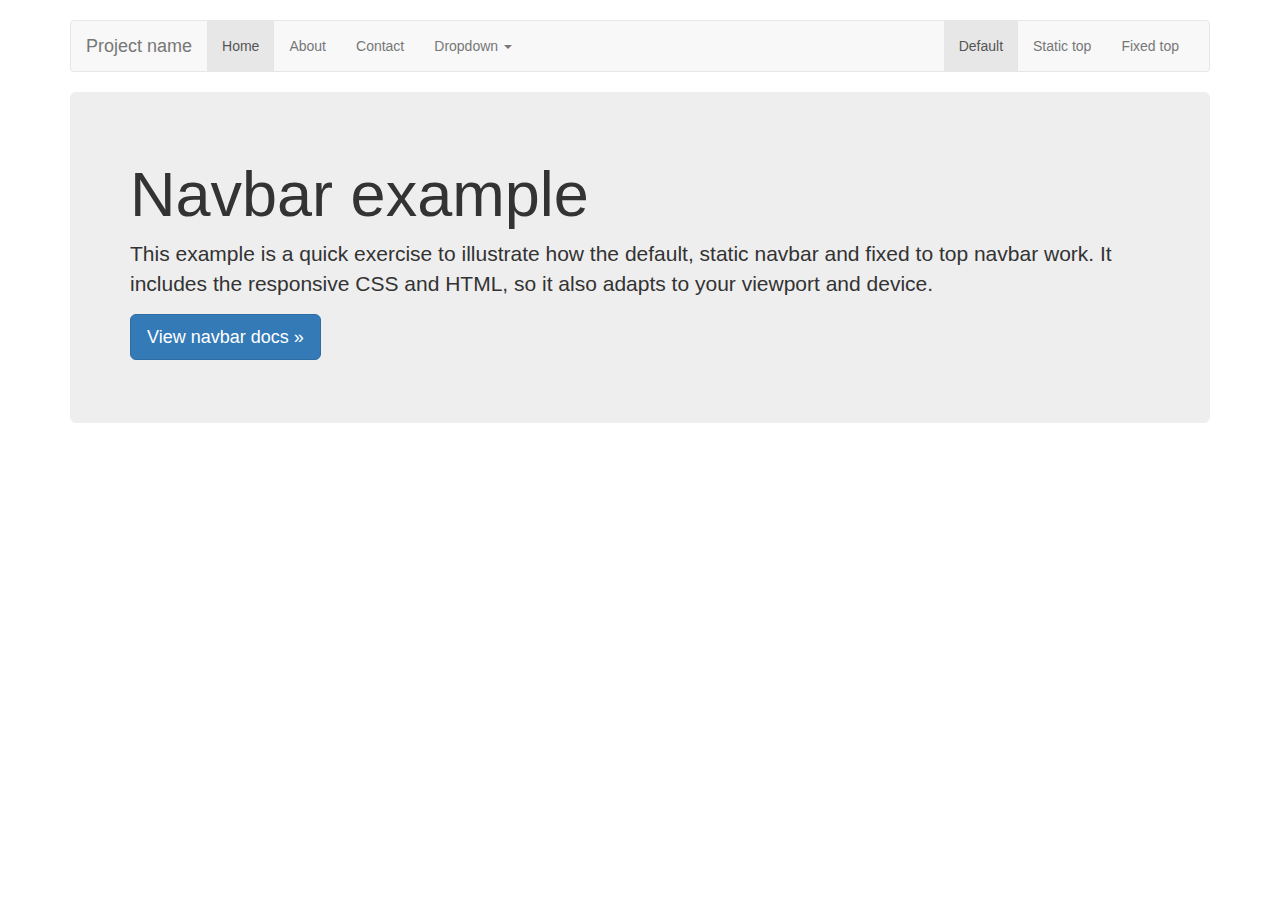
<file: BookStore/bookstore/static/styles/bootstrap/docs/examples/navbar/index.html>
<!DOCTYPE html>
<html lang="en">
  <head>
    <meta charset="utf-8">
    <meta http-equiv="X-UA-Compatible" content="IE=edge">
    <meta name="viewport" content="width=device-width, initial-scale=1">
    <!-- The above 3 meta tags *must* come first in the head; any other head content must come *after* these tags -->
    <meta name="description" content="">
    <meta name="author" content="">
    <link rel="icon" href="../../favicon.ico">

    <title>Navbar Template for Bootstrap</title>

    <!-- Bootstrap core CSS -->
    <link href="../../dist/css/bootstrap.min.css" rel="stylesheet">

    <!-- IE10 viewport hack for Surface/desktop Windows 8 bug -->
    <link href="../../assets/css/ie10-viewport-bug-workaround.css" rel="stylesheet">

    <!-- Custom styles for this template -->
    <link href="navbar.css" rel="stylesheet">

    <!-- Just for debugging purposes. Don't actually copy these 2 lines! -->
    <!--[if lt IE 9]><script src="../../assets/js/ie8-responsive-file-warning.js"></script><![endif]-->
    <script src="../../assets/js/ie-emulation-modes-warning.js"></script>

    <!-- HTML5 shim and Respond.js for IE8 support of HTML5 elements and media queries -->
    <!--[if lt IE 9]>
      <script src="https://oss.maxcdn.com/html5shiv/3.7.3/html5shiv.min.js"></script>
      <script src="https://oss.maxcdn.com/respond/1.4.2/respond.min.js"></script>
    <![endif]-->
  </head>

  <body>

    <div class="container">

      <!-- Static navbar -->
      <nav class="navbar navbar-default">
        <div class="container-fluid">
          <div class="navbar-header">
            <button type="button" class="navbar-toggle collapsed" data-toggle="collapse" data-target="#navbar" aria-expanded="false" aria-controls="navbar">
              <span class="sr-only">Toggle navigation</span>
              <span class="icon-bar"></span>
              <span class="icon-bar"></span>
              <span class="icon-bar"></span>
            </button>
            <a class="navbar-brand" href="#">Project name</a>
          </div>
          <div id="navbar" class="navbar-collapse collapse">
            <ul class="nav navbar-nav">
              <li class="active"><a href="#">Home</a></li>
              <li><a href="#">About</a></li>
              <li><a href="#">Contact</a></li>
              <li class="dropdown">
                <a href="#" class="dropdown-toggle" data-toggle="dropdown" role="button" aria-haspopup="true" aria-expanded="false">Dropdown <span class="caret"></span></a>
                <ul class="dropdown-menu">
                  <li><a href="#">Action</a></li>
                  <li><a href="#">Another action</a></li>
                  <li><a href="#">Something else here</a></li>
                  <li role="separator" class="divider"></li>
                  <li class="dropdown-header">Nav header</li>
                  <li><a href="#">Separated link</a></li>
                  <li><a href="#">One more separated link</a></li>
                </ul>
              </li>
            </ul>
            <ul class="nav navbar-nav navbar-right">
              <li class="active"><a href="./">Default <span class="sr-only">(current)</span></a></li>
              <li><a href="../navbar-static-top/">Static top</a></li>
              <li><a href="../navbar-fixed-top/">Fixed top</a></li>
            </ul>
          </div><!--/.nav-collapse -->
        </div><!--/.container-fluid -->
      </nav>

      <!-- Main component for a primary marketing message or call to action -->
      <div class="jumbotron">
        <h1>Navbar example</h1>
        <p>This example is a quick exercise to illustrate how the default, static navbar and fixed to top navbar work. It includes the responsive CSS and HTML, so it also adapts to your viewport and device.</p>
        <p>
          <a class="btn btn-lg btn-primary" href="../../components/#navbar" role="button">View navbar docs &raquo;</a>
        </p>
      </div>

    </div> <!-- /container -->


    <!-- Bootstrap core JavaScript
    ================================================== -->
    <!-- Placed at the end of the document so the pages load faster -->
    <script src="https://ajax.googleapis.com/ajax/libs/jquery/1.12.4/jquery.min.js"></script>
    <script>window.jQuery || document.write('<script src="../../assets/js/vendor/jquery.min.js"><\/script>')</script>
    <script src="../../dist/js/bootstrap.min.js"></script>
    <!-- IE10 viewport hack for Surface/desktop Windows 8 bug -->
    <script src="../../assets/js/ie10-viewport-bug-workaround.js"></script>
  </body>
</html>
</file>
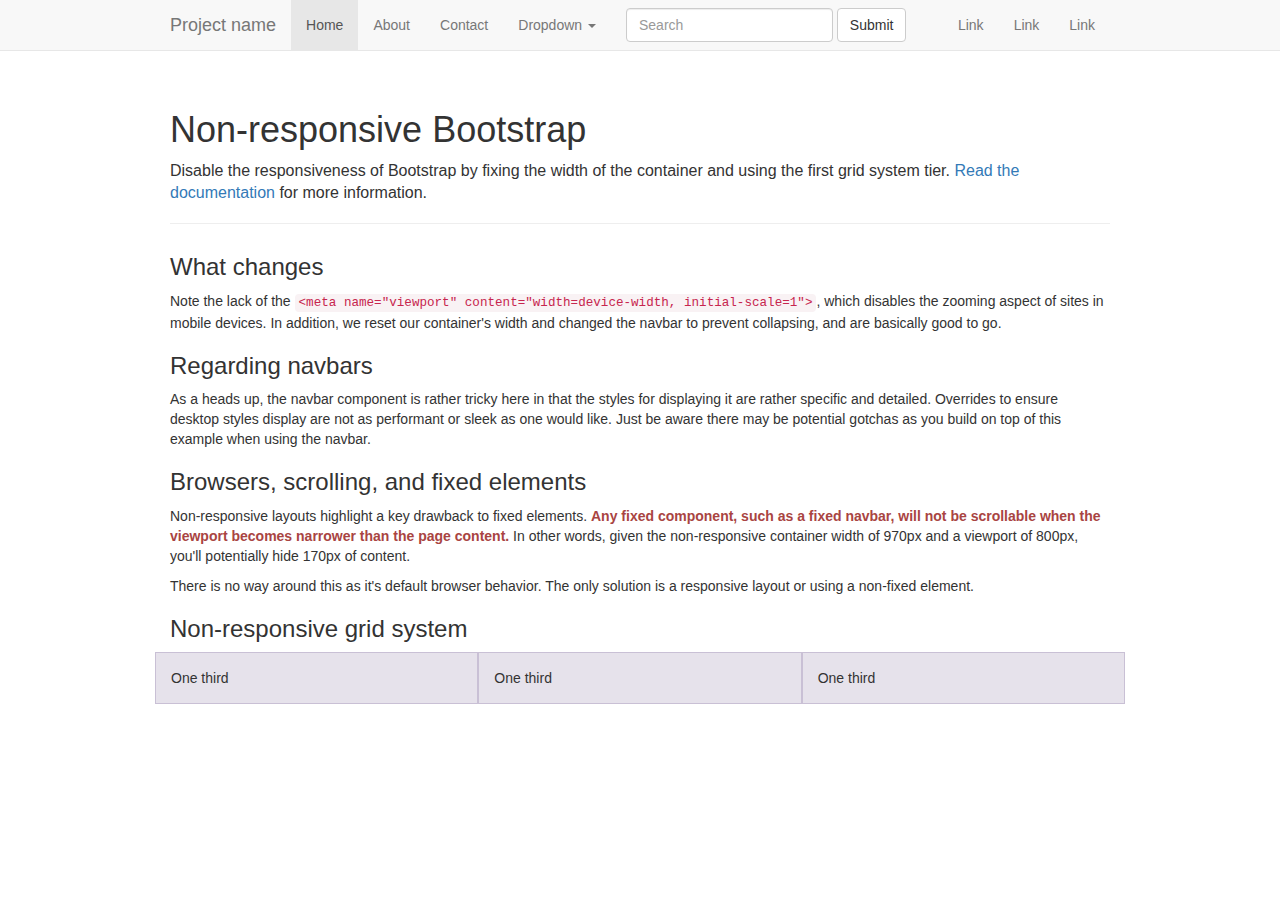
<file: BookStore/bookstore/static/styles/bootstrap/docs/examples/non-responsive/index.html>
<!DOCTYPE html>
<html lang="en">
  <head>
    <meta charset="utf-8">
    <meta http-equiv="X-UA-Compatible" content="IE=edge">
    <!-- The above 2 meta tags *must* come first in the head; any other head content must come *after* these tags -->
    <meta name="description" content="">
    <meta name="author" content="">

    <!-- Note there is no responsive meta tag here -->

    <link rel="icon" href="../../favicon.ico">

    <title>Non-responsive Template for Bootstrap</title>

    <!-- Bootstrap core CSS -->
    <link href="../../dist/css/bootstrap.min.css" rel="stylesheet">

    <!-- IE10 viewport hack for Surface/desktop Windows 8 bug -->
    <link href="../../assets/css/ie10-viewport-bug-workaround.css" rel="stylesheet">

    <!-- Custom styles for this template -->
    <link href="non-responsive.css" rel="stylesheet">

    <!-- Just for debugging purposes. Don't actually copy these 2 lines! -->
    <!--[if lt IE 9]><script src="../../assets/js/ie8-responsive-file-warning.js"></script><![endif]-->
    <script src="../../assets/js/ie-emulation-modes-warning.js"></script>

    <!-- HTML5 shim and Respond.js for IE8 support of HTML5 elements and media queries -->
    <!--[if lt IE 9]>
      <script src="https://oss.maxcdn.com/html5shiv/3.7.3/html5shiv.min.js"></script>
      <script src="https://oss.maxcdn.com/respond/1.4.2/respond.min.js"></script>
    <![endif]-->
  </head>

  <body>

    <!-- Fixed navbar -->
    <nav class="navbar navbar-default navbar-fixed-top">
      <div class="container">
        <div class="navbar-header">
          <!-- The mobile navbar-toggle button can be safely removed since you do not need it in a non-responsive implementation -->
          <a class="navbar-brand" href="#">Project name</a>
        </div>
        <!-- Note that the .navbar-collapse and .collapse classes have been removed from the #navbar -->
        <div id="navbar">
          <ul class="nav navbar-nav">
            <li class="active"><a href="#">Home</a></li>
            <li><a href="#about">About</a></li>
            <li><a href="#contact">Contact</a></li>
            <li class="dropdown">
              <a href="#" class="dropdown-toggle" data-toggle="dropdown" role="button" aria-haspopup="true" aria-expanded="false">Dropdown <span class="caret"></span></a>
              <ul class="dropdown-menu">
                <li><a href="#">Action</a></li>
                <li><a href="#">Another action</a></li>
                <li><a href="#">Something else here</a></li>
                <li role="separator" class="divider"></li>
                <li class="dropdown-header">Nav header</li>
                <li><a href="#">Separated link</a></li>
                <li><a href="#">One more separated link</a></li>
              </ul>
            </li>
          </ul>
          <form class="navbar-form navbar-left">
            <div class="form-group">
              <input type="text" class="form-control" placeholder="Search">
            </div>
            <button type="submit" class="btn btn-default">Submit</button>
          </form>
          <ul class="nav navbar-nav navbar-right">
            <li><a href="#">Link</a></li>
            <li><a href="#">Link</a></li>
            <li><a href="#">Link</a></li>
          </ul>
        </div><!--/.nav-collapse -->
      </div>
    </nav>

    <div class="container">

      <div class="page-header">
        <h1>Non-responsive Bootstrap</h1>
        <p class="lead">Disable the responsiveness of Bootstrap by fixing the width of the container and using the first grid system tier. <a href="http://getbootstrap.com/getting-started/#disable-responsive">Read the documentation</a> for more information.</p>
      </div>

      <h3>What changes</h3>
      <p>Note the lack of the <code>&lt;meta name="viewport" content="width=device-width, initial-scale=1"&gt;</code>, which disables the zooming aspect of sites in mobile devices. In addition, we reset our container's width and changed the navbar to prevent collapsing, and are basically good to go.</p>

      <h3>Regarding navbars</h3>
      <p>As a heads up, the navbar component is rather tricky here in that the styles for displaying it are rather specific and detailed. Overrides to ensure desktop styles display are not as performant or sleek as one would like. Just be aware there may be potential gotchas as you build on top of this example when using the navbar.</p>

      <h3>Browsers, scrolling, and fixed elements</h3>
      <p>Non-responsive layouts highlight a key drawback to fixed elements. <strong class="text-danger">Any fixed component, such as a fixed navbar, will not be scrollable when the viewport becomes narrower than the page content.</strong> In other words, given the non-responsive container width of 970px and a viewport of 800px, you'll potentially hide 170px of content.</p>
      <p>There is no way around this as it's default browser behavior. The only solution is a responsive layout or using a non-fixed element.</p>

      <h3>Non-responsive grid system</h3>
      <div class="row">
        <div class="col-xs-4">One third</div>
        <div class="col-xs-4">One third</div>
        <div class="col-xs-4">One third</div>
      </div>

    </div> <!-- /container -->


    <!-- Bootstrap core JavaScript
    ================================================== -->
    <!-- Placed at the end of the document so the pages load faster -->
    <script src="https://ajax.googleapis.com/ajax/libs/jquery/1.12.4/jquery.min.js"></script>
    <script>window.jQuery || document.write('<script src="../../assets/js/vendor/jquery.min.js"><\/script>')</script>
    <script src="../../dist/js/bootstrap.min.js"></script>
    <!-- IE10 viewport hack for Surface/desktop Windows 8 bug -->
    <script src="../../assets/js/ie10-viewport-bug-workaround.js"></script>
  </body>
</html>
</file>
<file: BookStore/bookstore/static/styles/bootstrap/docs/examples/blog/blog.css>
/*
 * Globals
 */

body {
  font-family: Georgia, "Times New Roman", Times, serif;
  color: #555;
}

h1, .h1,
h2, .h2,
h3, .h3,
h4, .h4,
h5, .h5,
h6, .h6 {
  margin-top: 0;
  font-family: "Helvetica Neue", Helvetica, Arial, sans-serif;
  font-weight: normal;
  color: #333;
}


/*
 * Override Bootstrap's default container.
 */

@media (min-width: 1200px) {
  .container {
    width: 970px;
  }
}


/*
 * Masthead for nav
 */

.blog-masthead {
  background-color: #428bca;
  -webkit-box-shadow: inset 0 -2px 5px rgba(0,0,0,.1);
          box-shadow: inset 0 -2px 5px rgba(0,0,0,.1);
}

/* Nav links */
.blog-nav-item {
  position: relative;
  display: inline-block;
  padding: 10px;
  font-weight: 500;
  color: #cdddeb;
}
.blog-nav-item:hover,
.blog-nav-item:focus {
  color: #fff;
  text-decoration: none;
}

/* Active state gets a caret at the bottom */
.blog-nav .active {
  color: #fff;
}
.blog-nav .active:after {
  position: absolute;
  bottom: 0;
  left: 50%;
  width: 0;
  height: 0;
  margin-left: -5px;
  vertical-align: middle;
  content: " ";
  border-right: 5px solid transparent;
  border-bottom: 5px solid;
  border-left: 5px solid transparent;
}


/*
 * Blog name and description
 */

.blog-header {
  padding-top: 20px;
  padding-bottom: 20px;
}
.blog-title {
  margin-top: 30px;
  margin-bottom: 0;
  font-size: 60px;
  font-weight: normal;
}
.blog-description {
  font-size: 20px;
  color: #999;
}


/*
 * Main column and sidebar layout
 */

.blog-main {
  font-size: 18px;
  line-height: 1.5;
}

/* Sidebar modules for boxing content */
.sidebar-module {
  padding: 15px;
  margin: 0 -15px 15px;
}
.sidebar-module-inset {
  padding: 15px;
  background-color: #f5f5f5;
  border-radius: 4px;
}
.sidebar-module-inset p:last-child,
.sidebar-module-inset ul:last-child,
.sidebar-module-inset ol:last-child {
  margin-bottom: 0;
}


/* Pagination */
.pager {
  margin-bottom: 60px;
  text-align: left;
}
.pager > li > a {
  width: 140px;
  padding: 10px 20px;
  text-align: center;
  border-radius: 30px;
}


/*
 * Blog posts
 */

.blog-post {
  margin-bottom: 60px;
}
.blog-post-title {
  margin-bottom: 5px;
  font-size: 40px;
}
.blog-post-meta {
  margin-bottom: 20px;
  color: #999;
}


/*
 * Footer
 */

.blog-footer {
  padding: 40px 0;
  color: #999;
  text-align: center;
  background-color: #f9f9f9;
  border-top: 1px solid #e5e5e5;
}
.blog-footer p:last-child {
  margin-bottom: 0;
}
</file>
<file: BookStore/bookstore/static/styles/bootstrap/docs/examples/carousel/carousel.css>
/* GLOBAL STYLES
-------------------------------------------------- */
/* Padding below the footer and lighter body text */

body {
  padding-bottom: 40px;
  color: #5a5a5a;
}


/* CUSTOMIZE THE NAVBAR
-------------------------------------------------- */

/* Special class on .container surrounding .navbar, used for positioning it into place. */
.navbar-wrapper {
  position: absolute;
  top: 0;
  right: 0;
  left: 0;
  z-index: 20;
}

/* Flip around the padding for proper display in narrow viewports */
.navbar-wrapper > .container {
  padding-right: 0;
  padding-left: 0;
}
.navbar-wrapper .navbar {
  padding-right: 15px;
  padding-left: 15px;
}
.navbar-wrapper .navbar .container {
  width: auto;
}


/* CUSTOMIZE THE CAROUSEL
-------------------------------------------------- */

/* Carousel base class */
.carousel {
  height: 500px;
  margin-bottom: 60px;
}
/* Since positioning the image, we need to help out the caption */
.carousel-caption {
  z-index: 10;
}

/* Declare heights because of positioning of img element */
.carousel .item {
  height: 500px;
  background-color: #777;
}
.carousel-inner > .item > img {
  position: absolute;
  top: 0;
  left: 0;
  min-width: 100%;
  height: 500px;
}


/* MARKETING CONTENT
-------------------------------------------------- */

/* Center align the text within the three columns below the carousel */
.marketing .col-lg-4 {
  margin-bottom: 20px;
  text-align: center;
}
.marketing h2 {
  font-weight: normal;
}
.marketing .col-lg-4 p {
  margin-right: 10px;
  margin-left: 10px;
}


/* Featurettes
------------------------- */

.featurette-divider {
  margin: 80px 0; /* Space out the Bootstrap <hr> more */
}

/* Thin out the marketing headings */
.featurette-heading {
  font-weight: 300;
  line-height: 1;
  letter-spacing: -1px;
}


/* RESPONSIVE CSS
-------------------------------------------------- */

@media (min-width: 768px) {
  /* Navbar positioning foo */
  .navbar-wrapper {
    margin-top: 20px;
  }
  .navbar-wrapper .container {
    padding-right: 15px;
    padding-left: 15px;
  }
  .navbar-wrapper .navbar {
    padding-right: 0;
    padding-left: 0;
  }

  /* The navbar becomes detached from the top, so we round the corners */
  .navbar-wrapper .navbar {
    border-radius: 4px;
  }

  /* Bump up size of carousel content */
  .carousel-caption p {
    margin-bottom: 20px;
    font-size: 21px;
    line-height: 1.4;
  }

  .featurette-heading {
    font-size: 50px;
  }
}

@media (min-width: 992px) {
  .featurette-heading {
    margin-top: 120px;
  }
}
</file>
<file: BookStore/bookstore/static/styles/bootstrap/docs/examples/cover/cover.css>
/*
 * Globals
 */

/* Links */
a,
a:focus,
a:hover {
  color: #fff;
}

/* Custom default button */
.btn-default,
.btn-default:hover,
.btn-default:focus {
  color: #333;
  text-shadow: none; /* Prevent inheritance from `body` */
  background-color: #fff;
  border: 1px solid #fff;
}


/*
 * Base structure
 */

html,
body {
  height: 100%;
  background-color: #333;
}
body {
  color: #fff;
  text-align: center;
  text-shadow: 0 1px 3px rgba(0,0,0,.5);
}

/* Extra markup and styles for table-esque vertical and horizontal centering */
.site-wrapper {
  display: table;
  width: 100%;
  height: 100%; /* For at least Firefox */
  min-height: 100%;
  -webkit-box-shadow: inset 0 0 100px rgba(0,0,0,.5);
          box-shadow: inset 0 0 100px rgba(0,0,0,.5);
}
.site-wrapper-inner {
  display: table-cell;
  vertical-align: top;
}
.cover-container {
  margin-right: auto;
  margin-left: auto;
}

/* Padding for spacing */
.inner {
  padding: 30px;
}


/*
 * Header
 */
.masthead-brand {
  margin-top: 10px;
  margin-bottom: 10px;
}

.masthead-nav > li {
  display: inline-block;
}
.masthead-nav > li + li {
  margin-left: 20px;
}
.masthead-nav > li > a {
  padding-right: 0;
  padding-left: 0;
  font-size: 16px;
  font-weight: bold;
  color: #fff; /* IE8 proofing */
  color: rgba(255,255,255,.75);
  border-bottom: 2px solid transparent;
}
.masthead-nav > li > a:hover,
.masthead-nav > li > a:focus {
  background-color: transparent;
  border-bottom-color: #a9a9a9;
  border-bottom-color: rgba(255,255,255,.25);
}
.masthead-nav > .active > a,
.masthead-nav > .active > a:hover,
.masthead-nav > .active > a:focus {
  color: #fff;
  border-bottom-color: #fff;
}

@media (min-width: 768px) {
  .masthead-brand {
    float: left;
  }
  .masthead-nav {
    float: right;
  }
}


/*
 * Cover
 */

.cover {
  padding: 0 20px;
}
.cover .btn-lg {
  padding: 10px 20px;
  font-weight: bold;
}


/*
 * Footer
 */

.mastfoot {
  color: #999; /* IE8 proofing */
  color: rgba(255,255,255,.5);
}


/*
 * Affix and center
 */

@media (min-width: 768px) {
  /* Pull out the header and footer */
  .masthead {
    position: fixed;
    top: 0;
  }
  .mastfoot {
    position: fixed;
    bottom: 0;
  }
  /* Start the vertical centering */
  .site-wrapper-inner {
    vertical-align: middle;
  }
  /* Handle the widths */
  .masthead,
  .mastfoot,
  .cover-container {
    width: 100%; /* Must be percentage or pixels for horizontal alignment */
  }
}

@media (min-width: 992px) {
  .masthead,
  .mastfoot,
  .cover-container {
    width: 700px;
  }
}
</file>
<file: BookStore/bookstore/static/styles/bootstrap/docs/examples/dashboard/dashboard.css>
/*
 * Base structure
 */

/* Move down content because we have a fixed navbar that is 50px tall */
body {
  padding-top: 50px;
}


/*
 * Global add-ons
 */

.sub-header {
  padding-bottom: 10px;
  border-bottom: 1px solid #eee;
}

/*
 * Top navigation
 * Hide default border to remove 1px line.
 */
.navbar-fixed-top {
  border: 0;
}

/*
 * Sidebar
 */

/* Hide for mobile, show later */
.sidebar {
  display: none;
}
@media (min-width: 768px) {
  .sidebar {
    position: fixed;
    top: 51px;
    bottom: 0;
    left: 0;
    z-index: 1000;
    display: block;
    padding: 20px;
    overflow-x: hidden;
    overflow-y: auto; /* Scrollable contents if viewport is shorter than content. */
    background-color: #f5f5f5;
    border-right: 1px solid #eee;
  }
}

/* Sidebar navigation */
.nav-sidebar {
  margin-right: -21px; /* 20px padding + 1px border */
  margin-bottom: 20px;
  margin-left: -20px;
}
.nav-sidebar > li > a {
  padding-right: 20px;
  padding-left: 20px;
}
.nav-sidebar > .active > a,
.nav-sidebar > .active > a:hover,
.nav-sidebar > .active > a:focus {
  color: #fff;
  background-color: #428bca;
}


/*
 * Main content
 */

.main {
  padding: 20px;
}
@media (min-width: 768px) {
  .main {
    padding-right: 40px;
    padding-left: 40px;
  }
}
.main .page-header {
  margin-top: 0;
}


/*
 * Placeholder dashboard ideas
 */

.placeholders {
  margin-bottom: 30px;
  text-align: center;
}
.placeholders h4 {
  margin-bottom: 0;
}
.placeholder {
  margin-bottom: 20px;
}
.placeholder img {
  display: inline-block;
  border-radius: 50%;
}
</file>
<file: BookStore/bookstore/static/styles/bootstrap/docs/examples/grid/grid.css>
h4 {
  margin-top: 25px;
}
.row {
  margin-bottom: 20px;
}
.row .row {
  margin-top: 10px;
  margin-bottom: 0;
}
[class*="col-"] {
  padding-top: 15px;
  padding-bottom: 15px;
  background-color: #eee;
  background-color: rgba(86,61,124,.15);
  border: 1px solid #ddd;
  border: 1px solid rgba(86,61,124,.2);
}

hr {
  margin-top: 40px;
  margin-bottom: 40px;
}
</file>
<file: BookStore/bookstore/static/styles/bootstrap/docs/examples/jumbotron-narrow/jumbotron-narrow.css>
/* Space out content a bit */
body {
  padding-top: 20px;
  padding-bottom: 20px;
}

/* Everything but the jumbotron gets side spacing for mobile first views */
.header,
.marketing,
.footer {
  padding-right: 15px;
  padding-left: 15px;
}

/* Custom page header */
.header {
  padding-bottom: 20px;
  border-bottom: 1px solid #e5e5e5;
}
/* Make the masthead heading the same height as the navigation */
.header h3 {
  margin-top: 0;
  margin-bottom: 0;
  line-height: 40px;
}

/* Custom page footer */
.footer {
  padding-top: 19px;
  color: #777;
  border-top: 1px solid #e5e5e5;
}

/* Customize container */
@media (min-width: 768px) {
  .container {
    max-width: 730px;
  }
}
.container-narrow > hr {
  margin: 30px 0;
}

/* Main marketing message and sign up button */
.jumbotron {
  text-align: center;
  border-bottom: 1px solid #e5e5e5;
}
.jumbotron .btn {
  padding: 14px 24px;
  font-size: 21px;
}

/* Supporting marketing content */
.marketing {
  margin: 40px 0;
}
.marketing p + h4 {
  margin-top: 28px;
}

/* Responsive: Portrait tablets and up */
@media screen and (min-width: 768px) {
  /* Remove the padding we set earlier */
  .header,
  .marketing,
  .footer {
    padding-right: 0;
    padding-left: 0;
  }
  /* Space out the masthead */
  .header {
    margin-bottom: 30px;
  }
  /* Remove the bottom border on the jumbotron for visual effect */
  .jumbotron {
    border-bottom: 0;
  }
}
</file>
<file: BookStore/bookstore/static/styles/bootstrap/docs/examples/jumbotron/jumbotron.css>
/* Move down content because we have a fixed navbar that is 50px tall */
body {
  padding-top: 50px;
  padding-bottom: 20px;
}
</file>
<file: BookStore/bookstore/static/styles/bootstrap/docs/examples/justified-nav/justified-nav.css>
body {
  padding-top: 20px;
}

.footer {
  padding-top: 40px;
  padding-bottom: 40px;
  margin-top: 40px;
  border-top: 1px solid #eee;
}

/* Main marketing message and sign up button */
.jumbotron {
  text-align: center;
  background-color: transparent;
}
.jumbotron .btn {
  padding: 14px 24px;
  font-size: 21px;
}

/* Customize the nav-justified links to be fill the entire space of the .navbar */

.nav-justified {
  background-color: #eee;
  border: 1px solid #ccc;
  border-radius: 5px;
}
.nav-justified > li > a {
  padding-top: 15px;
  padding-bottom: 15px;
  margin-bottom: 0;
  font-weight: bold;
  color: #777;
  text-align: center;
  background-color: #e5e5e5; /* Old browsers */
  background-image: -webkit-gradient(linear, left top, left bottom, from(#f5f5f5), to(#e5e5e5));
  background-image: -webkit-linear-gradient(top, #f5f5f5 0%, #e5e5e5 100%);
  background-image:      -o-linear-gradient(top, #f5f5f5 0%, #e5e5e5 100%);
  background-image:         linear-gradient(to bottom, #f5f5f5 0%,#e5e5e5 100%);
  filter: progid:DXImageTransform.Microsoft.gradient( startColorstr='#f5f5f5', endColorstr='#e5e5e5',GradientType=0 ); /* IE6-9 */
  background-repeat: repeat-x; /* Repeat the gradient */
  border-bottom: 1px solid #d5d5d5;
}
.nav-justified > .active > a,
.nav-justified > .active > a:hover,
.nav-justified > .active > a:focus {
  background-color: #ddd;
  background-image: none;
  -webkit-box-shadow: inset 0 3px 7px rgba(0,0,0,.15);
          box-shadow: inset 0 3px 7px rgba(0,0,0,.15);
}
.nav-justified > li:first-child > a {
  border-radius: 5px 5px 0 0;
}
.nav-justified > li:last-child > a {
  border-bottom: 0;
  border-radius: 0 0 5px 5px;
}

@media (min-width: 768px) {
  .nav-justified {
    max-height: 52px;
  }
  .nav-justified > li > a {
    border-right: 1px solid #d5d5d5;
    border-left: 1px solid #fff;
  }
  .nav-justified > li:first-child > a {
    border-left: 0;
    border-radius: 5px 0 0 5px;
  }
  .nav-justified > li:last-child > a {
    border-right: 0;
    border-radius: 0 5px 5px 0;
  }
}

/* Responsive: Portrait tablets and up */
@media screen and (min-width: 768px) {
  /* Remove the padding we set earlier */
  .masthead,
  .marketing,
  .footer {
    padding-right: 0;
    padding-left: 0;
  }
}
</file>
<file: BookStore/bookstore/static/styles/bootstrap/docs/examples/navbar-fixed-top/navbar-fixed-top.css>
body {
  min-height: 2000px;
  padding-top: 70px;
}
</file>
<file: BookStore/bookstore/static/styles/bootstrap/docs/examples/navbar-static-top/navbar-static-top.css>
body {
  min-height: 2000px;
}

.navbar-static-top {
  margin-bottom: 19px;
}
</file>
<file: BookStore/bookstore/static/styles/bootstrap/docs/examples/navbar/navbar.css>
body {
  padding-top: 20px;
  padding-bottom: 20px;
}

.navbar {
  margin-bottom: 20px;
}
</file>
<file: BookStore/bookstore/static/styles/bootstrap/docs/examples/non-responsive/non-responsive.css>
/* Template-specific stuff
 *
 * Customizations just for the template; these are not necessary for anything
 * with disabling the responsiveness.
 */

/* Account for fixed navbar */
body {
  padding-top: 70px;
  padding-bottom: 30px;
}

body,
.navbar-fixed-top,
.navbar-fixed-bottom {
  min-width: 970px;
}

/* Don't let the lead text change font-size. */
.lead {
  font-size: 16px;
}

/* Finesse the page header spacing */
.page-header {
  margin-bottom: 30px;
}
.page-header .lead {
  margin-bottom: 10px;
}


/* Non-responsive overrides
 *
 * Utilize the following CSS to disable the responsive-ness of the container,
 * grid system, and navbar.
 */

/* Reset the container */
.container {
  width: 970px;
  max-width: none !important;
}

/* Demonstrate the grids */
.col-xs-4 {
  padding-top: 15px;
  padding-bottom: 15px;
  background-color: #eee;
  background-color: rgba(86,61,124,.15);
  border: 1px solid #ddd;
  border: 1px solid rgba(86,61,124,.2);
}

.container .navbar-header,
.container .navbar-collapse {
  margin-right: 0;
  margin-left: 0;
}

/* Always float the navbar header */
.navbar-header {
  float: left;
}

/* Undo the collapsing navbar */
.navbar-collapse {
  display: block !important;
  height: auto !important;
  padding-bottom: 0;
  overflow: visible !important;
  visibility: visible !important;
}

.navbar-toggle {
  display: none;
}
.navbar-collapse {
  border-top: 0;
}

.navbar-brand {
  margin-left: -15px;
}

/* Always apply the floated nav */
.navbar-nav {
  float: left;
  margin: 0;
}
.navbar-nav > li {
  float: left;
}
.navbar-nav > li > a {
  padding: 15px;
}

/* Redeclare since we override the float above */
.navbar-nav.navbar-right {
  float: right;
}

/* Undo custom dropdowns */
.navbar .navbar-nav .open .dropdown-menu {
  position: absolute;
  float: left;
  background-color: #fff;
  border: 1px solid #ccc;
  border: 1px solid rgba(0, 0, 0, .15);
  border-width: 0 1px 1px;
  border-radius: 0 0 4px 4px;
  -webkit-box-shadow: 0 6px 12px rgba(0, 0, 0, .175);
          box-shadow: 0 6px 12px rgba(0, 0, 0, .175);
}
.navbar-default .navbar-nav .open .dropdown-menu > li > a {
  color: #333;
}
.navbar .navbar-nav .open .dropdown-menu > li > a:hover,
.navbar .navbar-nav .open .dropdown-menu > li > a:focus,
.navbar .navbar-nav .open .dropdown-menu > .active > a,
.navbar .navbar-nav .open .dropdown-menu > .active > a:hover,
.navbar .navbar-nav .open .dropdown-menu > .active > a:focus {
  color: #fff !important;
  background-color: #428bca !important;
}
.navbar .navbar-nav .open .dropdown-menu > .disabled > a,
.navbar .navbar-nav .open .dropdown-menu > .disabled > a:hover,
.navbar .navbar-nav .open .dropdown-menu > .disabled > a:focus {
  color: #999 !important;
  background-color: transparent !important;
}

/* Undo form expansion */
.navbar-form {
  float: left;
  width: auto;
  padding-top: 0;
  padding-bottom: 0;
  margin-right: 0;
  margin-left: 0;
  border: 0;
  -webkit-box-shadow: none;
          box-shadow: none;
}

/* Copy-pasted from forms.less since we mixin the .form-inline styles. */
.navbar-form .form-group {
  display: inline-block;
  margin-bottom: 0;
  vertical-align: middle;
}

.navbar-form .form-control {
  display: inline-block;
  width: auto;
  vertical-align: middle;
}

.navbar-form .form-control-static {
  display: inline-block;
}

.navbar-form .input-group {
  display: inline-table;
  vertical-align: middle;
}

.navbar-form .input-group .input-group-addon,
.navbar-form .input-group .input-group-btn,
.navbar-form .input-group .form-control {
  width: auto;
}

.navbar-form .input-group > .form-control {
  width: 100%;
}

.navbar-form .control-label {
  margin-bottom: 0;
  vertical-align: middle;
}

.navbar-form .radio,
.navbar-form .checkbox {
  display: inline-block;
  margin-top: 0;
  margin-bottom: 0;
  vertical-align: middle;
}

.navbar-form .radio label,
.navbar-form .checkbox label {
  padding-left: 0;
}

.navbar-form .radio input[type="radio"],
.navbar-form .checkbox input[type="checkbox"] {
  position: relative;
  margin-left: 0;
}

.navbar-form .has-feedback .form-control-feedback {
  top: 0;
}

/* Undo inline form compaction on small screens */
.form-inline .form-group {
  display: inline-block;
  margin-bottom: 0;
  vertical-align: middle;
}

.form-inline .form-control {
  display: inline-block;
  width: auto;
  vertical-align: middle;
}

.form-inline .form-control-static {
  display: inline-block;
}

.form-inline .input-group {
  display: inline-table;
  vertical-align: middle;
}
.form-inline .input-group .input-group-addon,
.form-inline .input-group .input-group-btn,
.form-inline .input-group .form-control {
  width: auto;
}

.form-inline .input-group > .form-control {
  width: 100%;
}

.form-inline .control-label {
  margin-bottom: 0;
  vertical-align: middle;
}

.form-inline .radio,
.form-inline .checkbox {
  display: inline-block;
  margin-top: 0;
  margin-bottom: 0;
  vertical-align: middle;
}
.form-inline .radio label,
.form-inline .checkbox label {
  padding-left: 0;
}

.form-inline .radio input[type="radio"],
.form-inline .checkbox input[type="checkbox"] {
  position: relative;
  margin-left: 0;
}

.form-inline .has-feedback .form-control-feedback {
  top: 0;
}
</file>
<file: BookStore/bookstore/static/styles/bootstrap/js/tests/vendor/qunit.css>
/*!
 * QUnit 1.22.0
 * https://qunitjs.com/
 *
 * Copyright jQuery Foundation and other contributors
 * Released under the MIT license
 * https://jquery.org/license
 *
 * Date: 2016-02-23T15:57Z
 */

/** Font Family and Sizes */

#qunit-tests, #qunit-header, #qunit-banner, #qunit-testrunner-toolbar, #qunit-filteredTest, #qunit-userAgent, #qunit-testresult {
	font-family: "Helvetica Neue Light", "HelveticaNeue-Light", "Helvetica Neue", Calibri, Helvetica, Arial, sans-serif;
}

#qunit-testrunner-toolbar, #qunit-filteredTest, #qunit-userAgent, #qunit-testresult, #qunit-tests li { font-size: small; }
#qunit-tests { font-size: smaller; }


/** Resets */

#qunit-tests, #qunit-header, #qunit-banner, #qunit-filteredTest, #qunit-userAgent, #qunit-testresult, #qunit-modulefilter {
	margin: 0;
	padding: 0;
}


/** Header */

#qunit-header {
	padding: 0.5em 0 0.5em 1em;

	color: #8699A4;
	background-color: #0D3349;

	font-size: 1.5em;
	line-height: 1em;
	font-weight: 400;

	border-radius: 5px 5px 0 0;
}

#qunit-header a {
	text-decoration: none;
	color: #C2CCD1;
}

#qunit-header a:hover,
#qunit-header a:focus {
	color: #FFF;
}

#qunit-testrunner-toolbar label {
	display: inline-block;
	padding: 0 0.5em 0 0.1em;
}

#qunit-banner {
	height: 5px;
}

#qunit-testrunner-toolbar {
	padding: 0.5em 1em 0.5em 1em;
	color: #5E740B;
	background-color: #EEE;
	overflow: hidden;
}

#qunit-filteredTest {
	padding: 0.5em 1em 0.5em 1em;
	background-color: #F4FF77;
	color: #366097;
}

#qunit-userAgent {
	padding: 0.5em 1em 0.5em 1em;
	background-color: #2B81AF;
	color: #FFF;
	text-shadow: rgba(0, 0, 0, 0.5) 2px 2px 1px;
}

#qunit-modulefilter-container {
	float: right;
	padding: 0.2em;
}

.qunit-url-config {
	display: inline-block;
	padding: 0.1em;
}

.qunit-filter {
	display: block;
	float: right;
	margin-left: 1em;
}

/** Tests: Pass/Fail */

#qunit-tests {
	list-style-position: inside;
}

#qunit-tests li {
	padding: 0.4em 1em 0.4em 1em;
	border-bottom: 1px solid #FFF;
	list-style-position: inside;
}

#qunit-tests > li {
	display: none;
}

#qunit-tests li.running,
#qunit-tests li.pass,
#qunit-tests li.fail,
#qunit-tests li.skipped {
	display: list-item;
}

#qunit-tests.hidepass {
	position: relative;
}

#qunit-tests.hidepass li.running,
#qunit-tests.hidepass li.pass {
	visibility: hidden;
	position: absolute;
	width:   0;
	height:  0;
	padding: 0;
	border:  0;
	margin:  0;
}

#qunit-tests li strong {
	cursor: pointer;
}

#qunit-tests li.skipped strong {
	cursor: default;
}

#qunit-tests li a {
	padding: 0.5em;
	color: #C2CCD1;
	text-decoration: none;
}

#qunit-tests li p a {
	padding: 0.25em;
	color: #6B6464;
}
#qunit-tests li a:hover,
#qunit-tests li a:focus {
	color: #000;
}

#qunit-tests li .runtime {
	float: right;
	font-size: smaller;
}

.qunit-assert-list {
	margin-top: 0.5em;
	padding: 0.5em;

	background-color: #FFF;

	border-radius: 5px;
}

.qunit-source {
	margin: 0.6em 0 0.3em;
}

.qunit-collapsed {
	display: none;
}

#qunit-tests table {
	border-collapse: collapse;
	margin-top: 0.2em;
}

#qunit-tests th {
	text-align: right;
	vertical-align: top;
	padding: 0 0.5em 0 0;
}

#qunit-tests td {
	vertical-align: top;
}

#qunit-tests pre {
	margin: 0;
	white-space: pre-wrap;
	word-wrap: break-word;
}

#qunit-tests del {
	background-color: #E0F2BE;
	color: #374E0C;
	text-decoration: none;
}

#qunit-tests ins {
	background-color: #FFCACA;
	color: #500;
	text-decoration: none;
}

/*** Test Counts */

#qunit-tests b.counts                       { color: #000; }
#qunit-tests b.passed                       { color: #5E740B; }
#qunit-tests b.failed                       { color: #710909; }

#qunit-tests li li {
	padding: 5px;
	background-color: #FFF;
	border-bottom: none;
	list-style-position: inside;
}

/*** Passing Styles */

#qunit-tests li li.pass {
	color: #3C510C;
	background-color: #FFF;
	border-left: 10px solid #C6E746;
}

#qunit-tests .pass                          { color: #528CE0; background-color: #D2E0E6; }
#qunit-tests .pass .test-name               { color: #366097; }

#qunit-tests .pass .test-actual,
#qunit-tests .pass .test-expected           { color: #999; }

#qunit-banner.qunit-pass                    { background-color: #C6E746; }

/*** Failing Styles */

#qunit-tests li li.fail {
	color: #710909;
	background-color: #FFF;
	border-left: 10px solid #EE5757;
	white-space: pre;
}

#qunit-tests > li:last-child {
	border-radius: 0 0 5px 5px;
}

#qunit-tests .fail                          { color: #000; background-color: #EE5757; }
#qunit-tests .fail .test-name,
#qunit-tests .fail .module-name             { color: #000; }

#qunit-tests .fail .test-actual             { color: #EE5757; }
#qunit-tests .fail .test-expected           { color: #008000; }

#qunit-banner.qunit-fail                    { background-color: #EE5757; }

/*** Skipped tests */

#qunit-tests .skipped {
	background-color: #EBECE9;
}

#qunit-tests .qunit-skipped-label {
	background-color: #F4FF77;
	display: inline-block;
	font-style: normal;
	color: #366097;
	line-height: 1.8em;
	padding: 0 0.5em;
	margin: -0.4em 0.4em -0.4em 0;
}

/** Result */

#qunit-testresult {
	padding: 0.5em 1em 0.5em 1em;

	color: #2B81AF;
	background-color: #D2E0E6;

	border-bottom: 1px solid #FFF;
}
#qunit-testresult .module-name {
	font-weight: 700;
}

/** Fixture */

#qunit-fixture {
	position: absolute;
	top: -10000px;
	left: -10000px;
	width: 1000px;
	height: 1000px;
}
</file>
<file: BookStore/bookstore/static/styles/bootstrap/docs/assets/css/ie10-viewport-bug-workaround.css>
/*!
 * IE10 viewport hack for Surface/desktop Windows 8 bug
 * Copyright 2014-2015 Twitter, Inc.
 * Licensed under MIT (https://github.com/twbs/bootstrap/blob/master/LICENSE)
 */

/*
 * See the Getting Started docs for more information:
 * http://getbootstrap.com/getting-started/#support-ie10-width
 */
@-ms-viewport     { width: device-width; }
@-o-viewport      { width: device-width; }
@viewport         { width: device-width; }
</file>
